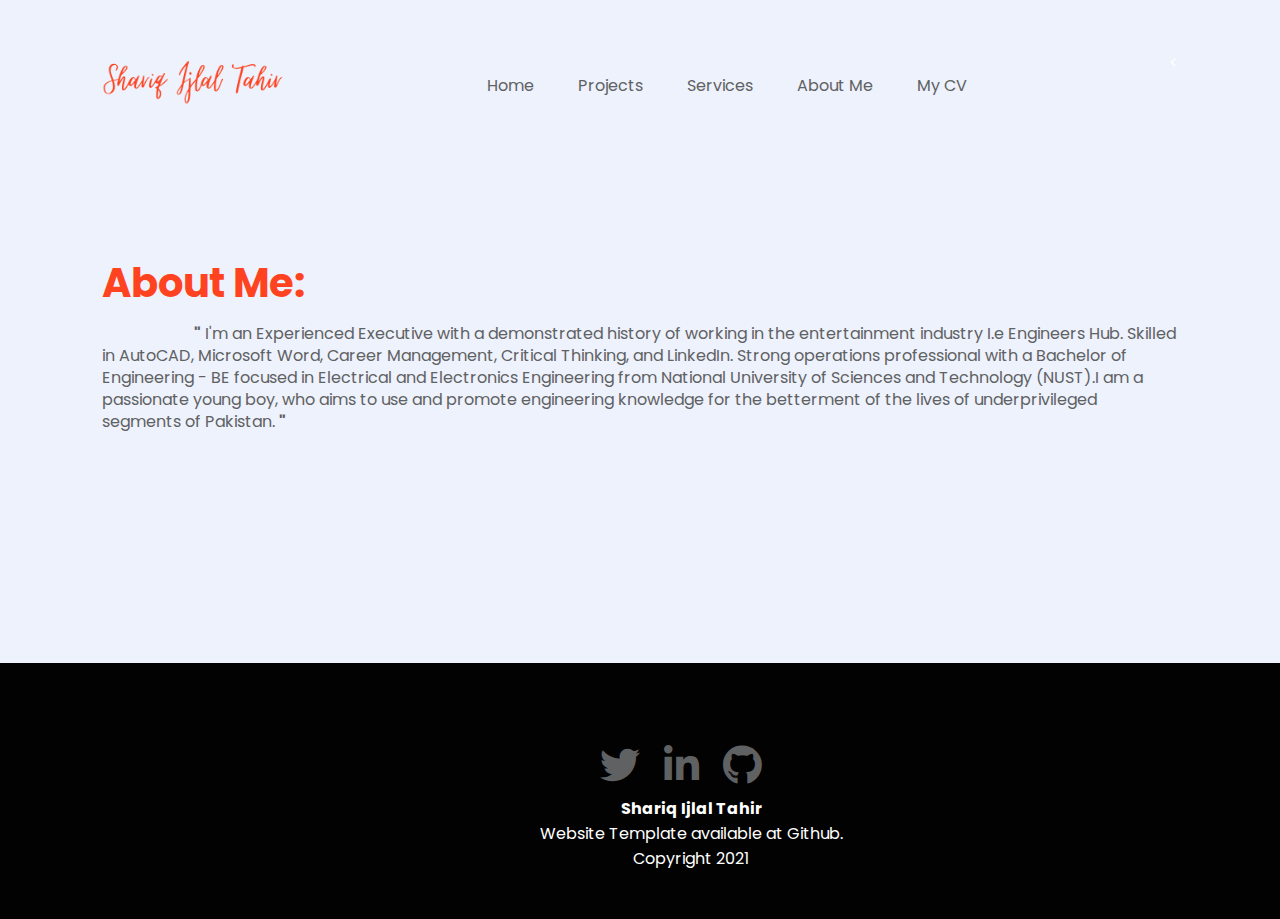
<file: about.html>
<!DOCTYPE html>
<html lang="en">
<head>
    <meta name="description" content="Page Description Here"/>
    <meta http-equiv="Content-Type" content="text/html"; charset="utf-8"/>
    <meta name="viewport" content="width=device-width, initial-scale=1"/>
    <meta charset="UTF-8">
    <meta name="viewport" content="width=device-width, initial-scale=1"/>
    <title>About Me</title>
    <!----CSS link----->
    <link rel="stylesheet" href="style.css">
    <!----Fontawesome CDN Link----->
    <link rel="stylesheet" href="https://pro.fontawesome.com/releases/v5.10.0/css/all.css">
</head>
<body>

    <div class="hero">
        <nav>
            <img src="./img/logo2.2.png" class="logo">
            <ul id="menuList">
                <li><a href="index.html">Home</a></li>
                <li><a href="Projects.html">Projects</a></li>
                <li><a href="services.html">Services</a></li>
                <li><a href="about.html">About Me</a></li>
                <li><a href="cv.html">My CV</a></li>
            </ul>
            <<img src="./img/menu-removebg-preview.png" class="btn1" onclick="togglemenu()">
        </nav>
        <div class="info">
            <h1><span>About Me:</span></h1>
            <h1></h1>
            <p>&nbsp;&nbsp;&nbsp;&nbsp;&nbsp;&nbsp;&nbsp;&nbsp;&nbsp;&nbsp;&nbsp;&nbsp;&nbsp;&nbsp;&nbsp;&nbsp;&nbsp;&nbsp;&nbsp;&nbsp;&nbsp;&nbsp;&nbsp;<strong>"</strong> I'm an Experienced Executive with a demonstrated history of working in the entertainment industry I.e Engineers Hub. Skilled in AutoCAD, Microsoft Word, Career Management, Critical Thinking, and LinkedIn. Strong operations professional with a Bachelor of Engineering - BE focused in Electrical and Electronics Engineering from National University of Sciences and Technology (NUST).I am a passionate young boy, who aims to use and promote engineering knowledge for the betterment of the lives of underprivileged segments of Pakistan. <strong>"</strong>
            </p>
        </div>
        <br><br><br><br><br><br><br><br>
        <footer>
            <div class="social">
                <a href="https://twitter.com/IjlalShariq"><i class="fab fa-twitter"></i></a>
                <a href="https://www.linkedin.com/in/shariq-ijlal-tahir"><i class="fab fa-linkedin-in"></i></a>
                <a href="https://github.com/Shariqijlal007"><i class="fab fa-github"></i></a>
			<p><strong>Shariq Ijlal Tahir</strong></p>
            <p>Website Template available at Github.</p>
			<p>Copyright 2021</p>
            </div>  
		</footer>
        
    </div>
    <script>
        var menuList = document.getElementById("menuList");
        menuList.style.maxHeight = "0px";
        function togglemenu(){
            if(menuList.style.maxHeight == "0px")
            {
                menuList.style.maxHeight = "180px";
            }
            else
            {
                menuList.style.maxHeight = "0px";
            }
        }
    </script>
</body>
</html>
</file>
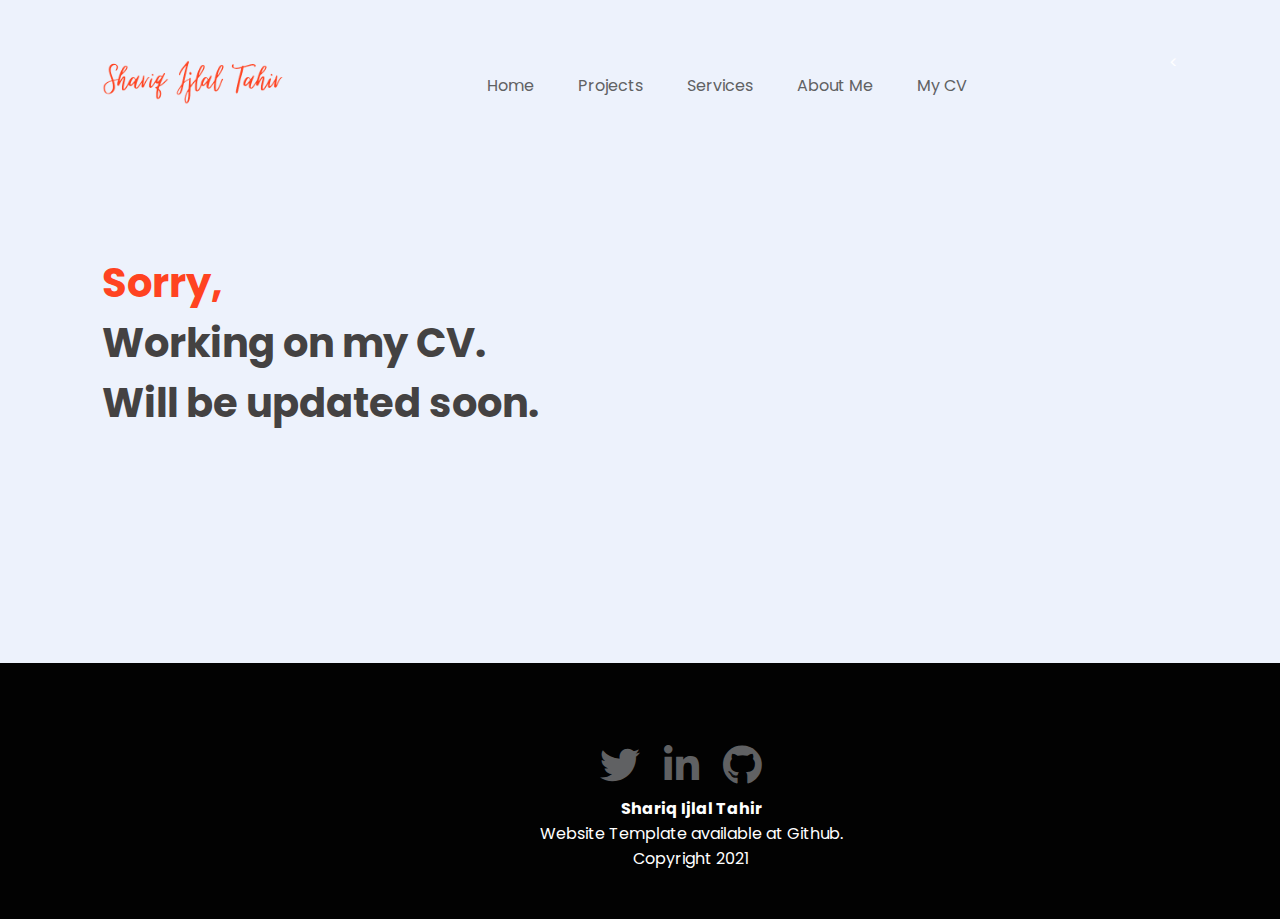
<file: cv.html>
<!DOCTYPE html>
<html lang="en">
<head>
    <meta name="description" content="Page Description Here"/>
    <meta http-equiv="Content-Type" content="text/html"; charset="utf-8"/>
    <meta name="viewport" content="width=device-width, initial-scale=1"/>
    <meta charset="UTF-8">
    <meta name="viewport" content="width=device-width, initial-scale=1"/>
    <title>My CV</title>
    <!----CSS link----->
    <link rel="stylesheet" href="style.css">
    <!----Fontawesome CDN Link----->
    <link rel="stylesheet" href="https://pro.fontawesome.com/releases/v5.10.0/css/all.css">
</head>
<body>

    <div class="hero">
        <nav>
            <img src="./img/logo2.2.png" class="logo">
            <ul id="menuList">
                <li><a href="index.html">Home</a></li>
                <li><a href="Projects.html">Projects</a></li>
                <li><a href="services.html">Services</a></li>
                <li><a href="about.html">About Me</a></li>
                <li><a href="cv.html">My CV</a></li>
            </ul>
            <<img src="./img/menu-removebg-preview.png" class="btn1" onclick="togglemenu()">
        </nav>
        <div class="info">
            <h1><span>Sorry,</span></h1>
            <h1>Working on my CV.<br> Will be updated soon.</h1>
            <p></p>
        </div>
        <br><br><br><br><br><br><br><br>
        <footer>
            <div class="social">
                <a href="https://twitter.com/IjlalShariq"><i class="fab fa-twitter"></i></a>
                <a href="https://www.linkedin.com/in/shariq-ijlal-tahir"><i class="fab fa-linkedin-in"></i></a>
                <a href="https://github.com/Shariqijlal007"><i class="fab fa-github"></i></a>
			<p><strong>Shariq Ijlal Tahir</strong></p>
            <p>Website Template available at Github.</p>
			<p>Copyright 2021</p>
            </div>  
		</footer>
        
    </div>
    <script>
        var menuList = document.getElementById("menuList");
        menuList.style.maxHeight = "0px";
        function togglemenu(){
            if(menuList.style.maxHeight == "0px")
            {
                menuList.style.maxHeight = "180px";
            }
            else
            {
                menuList.style.maxHeight = "0px";
            }
        }
    </script>
</body>
</html>
</file>
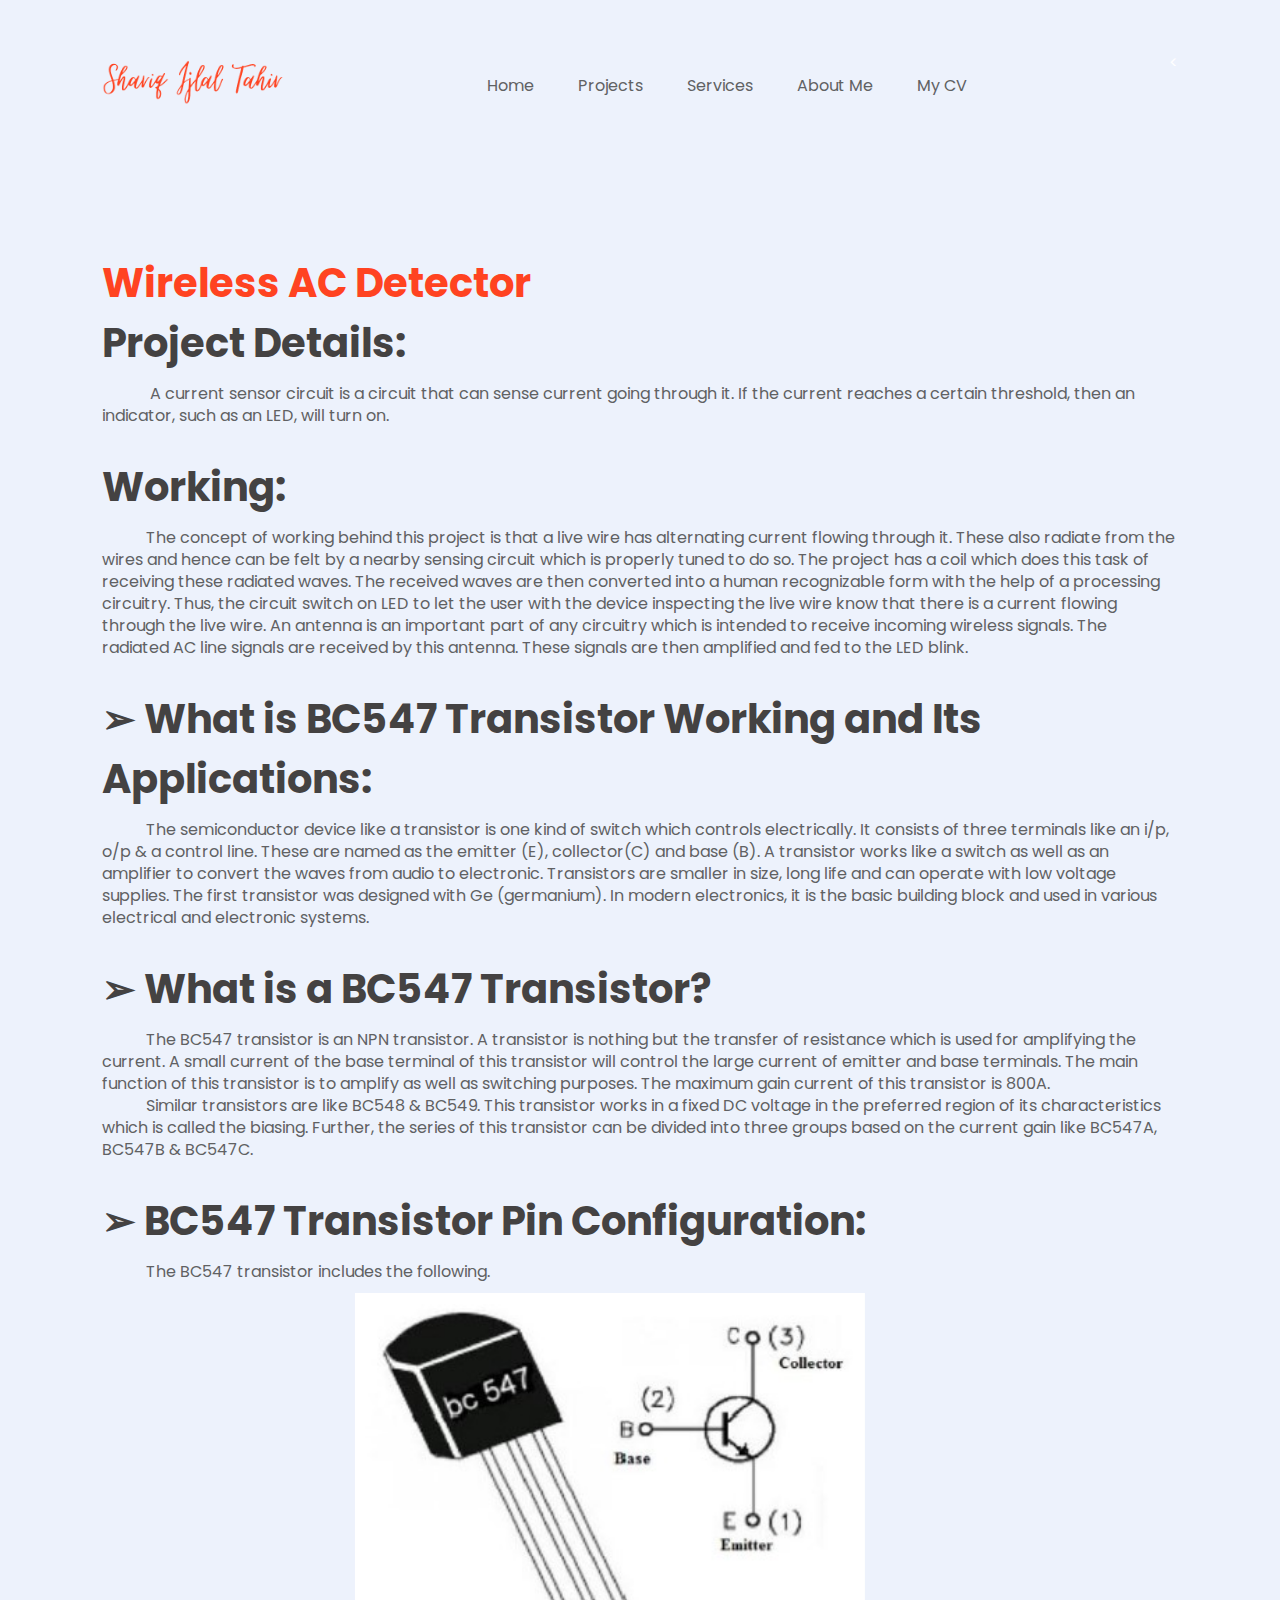
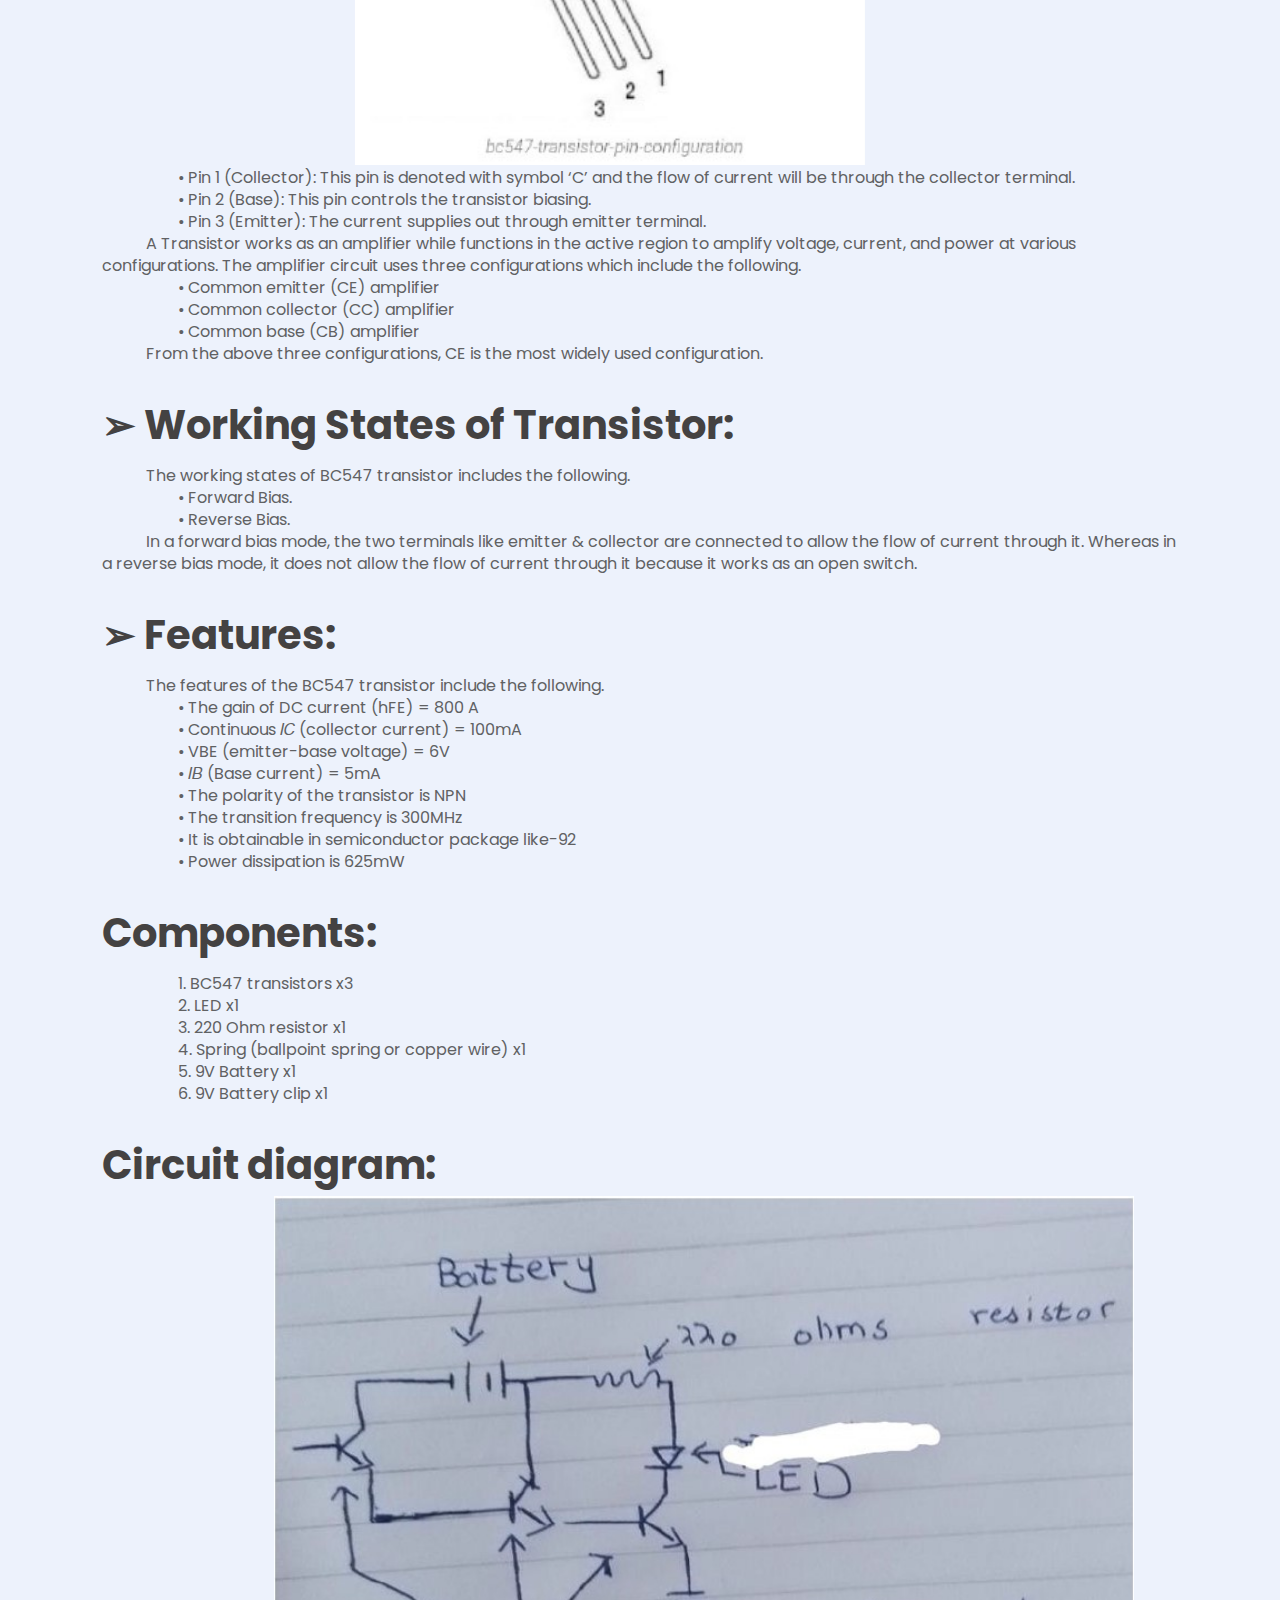
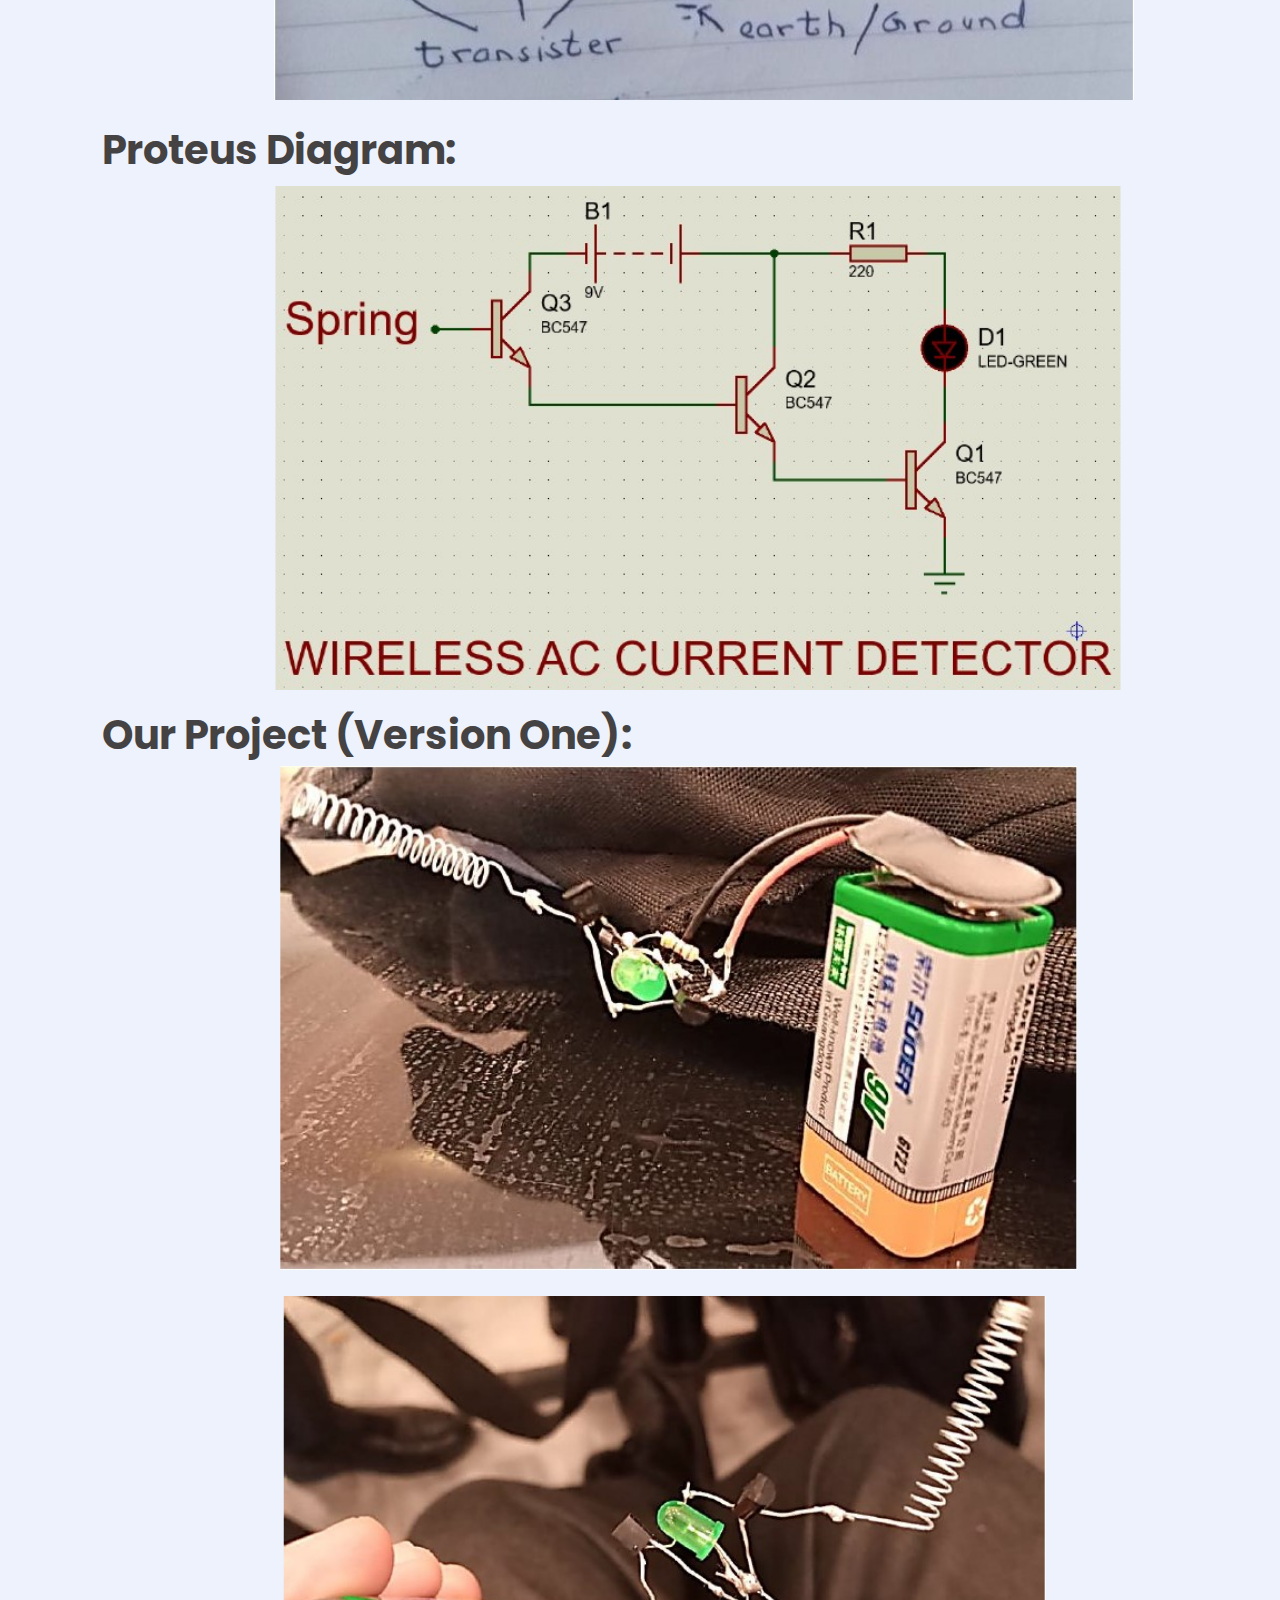
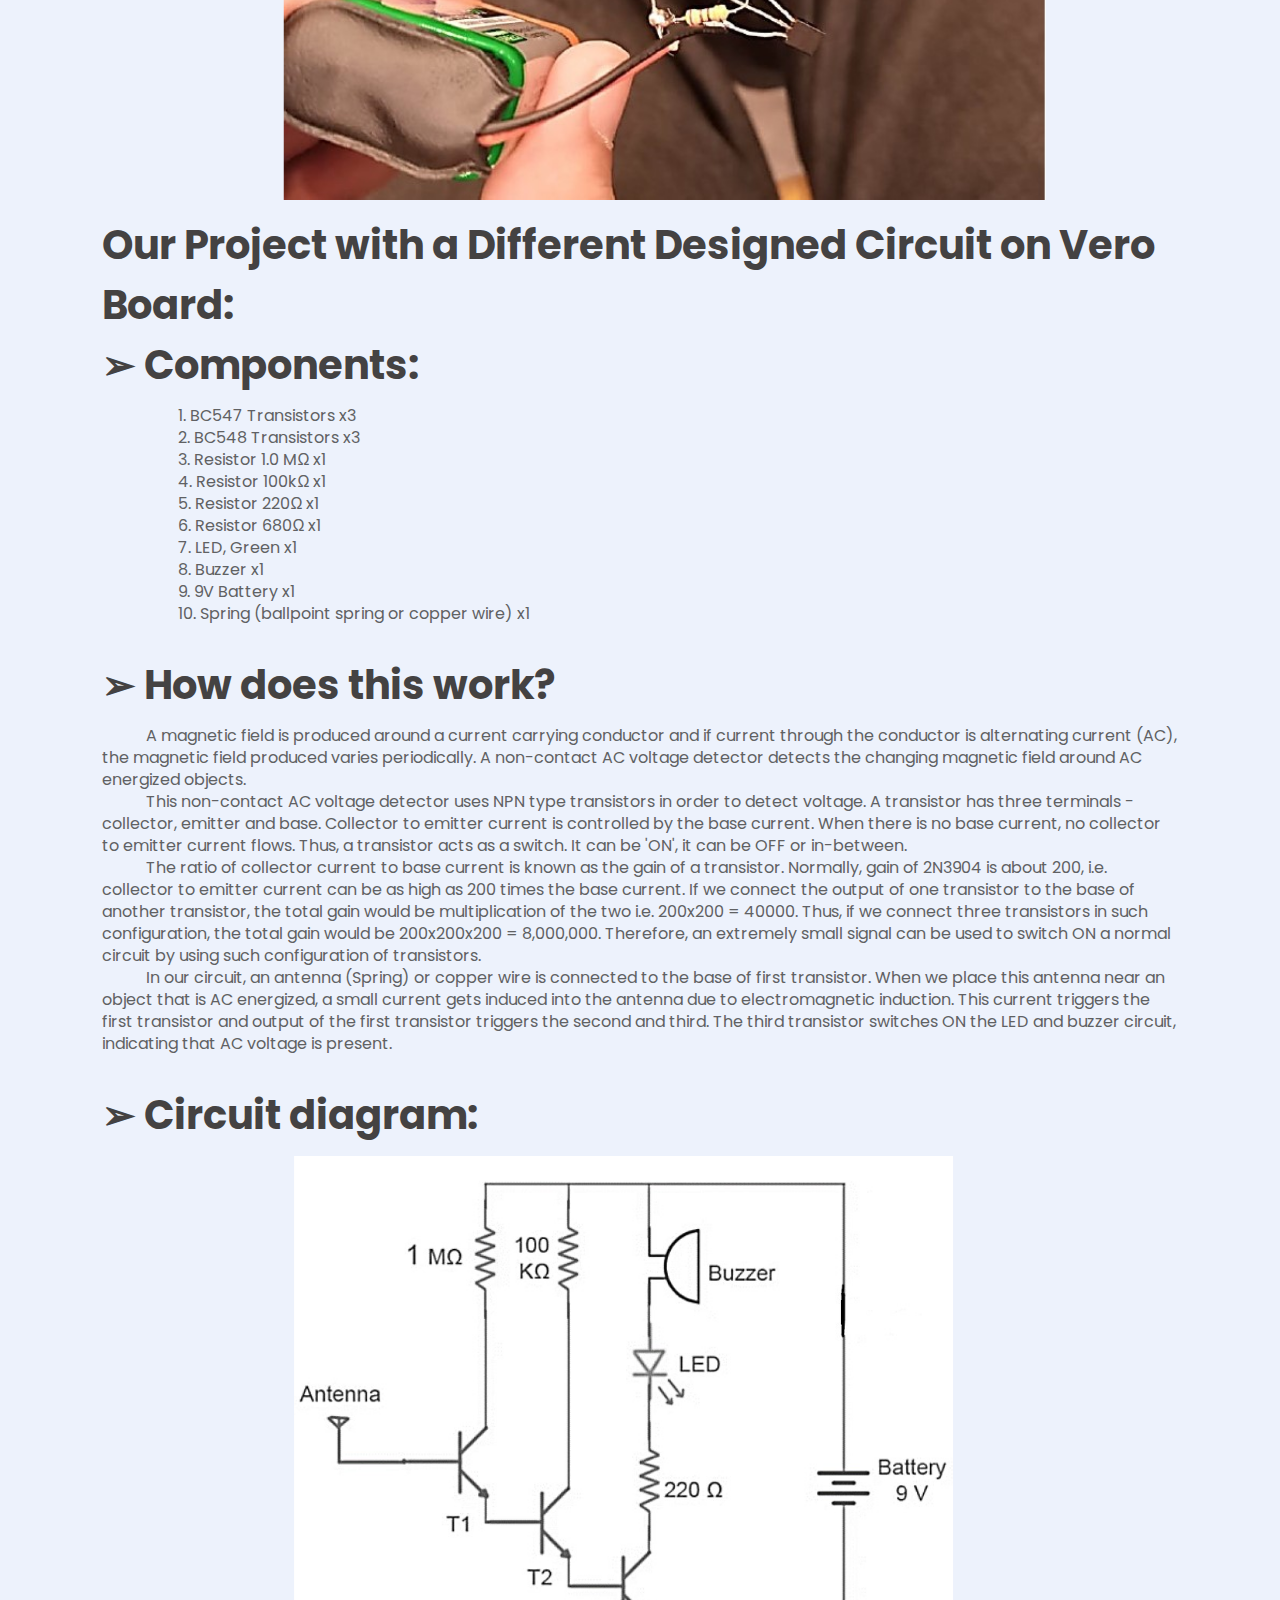
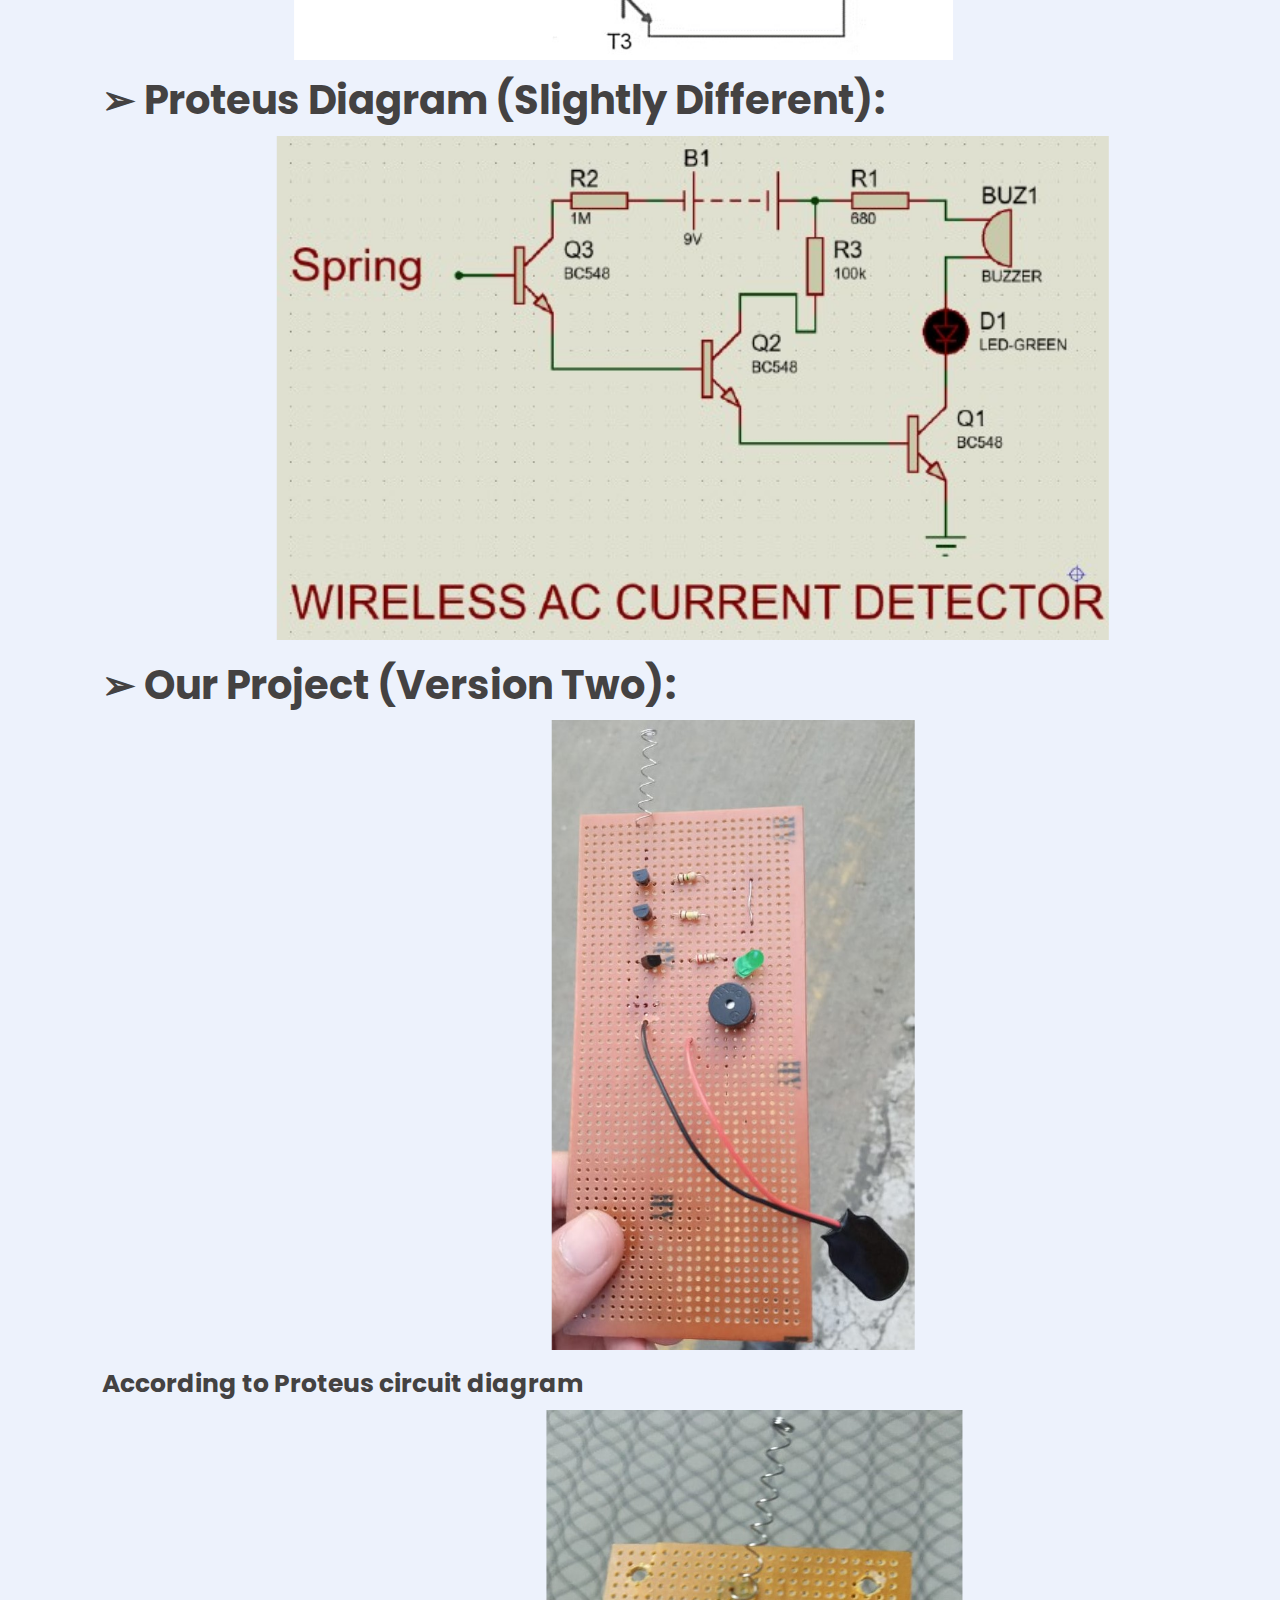
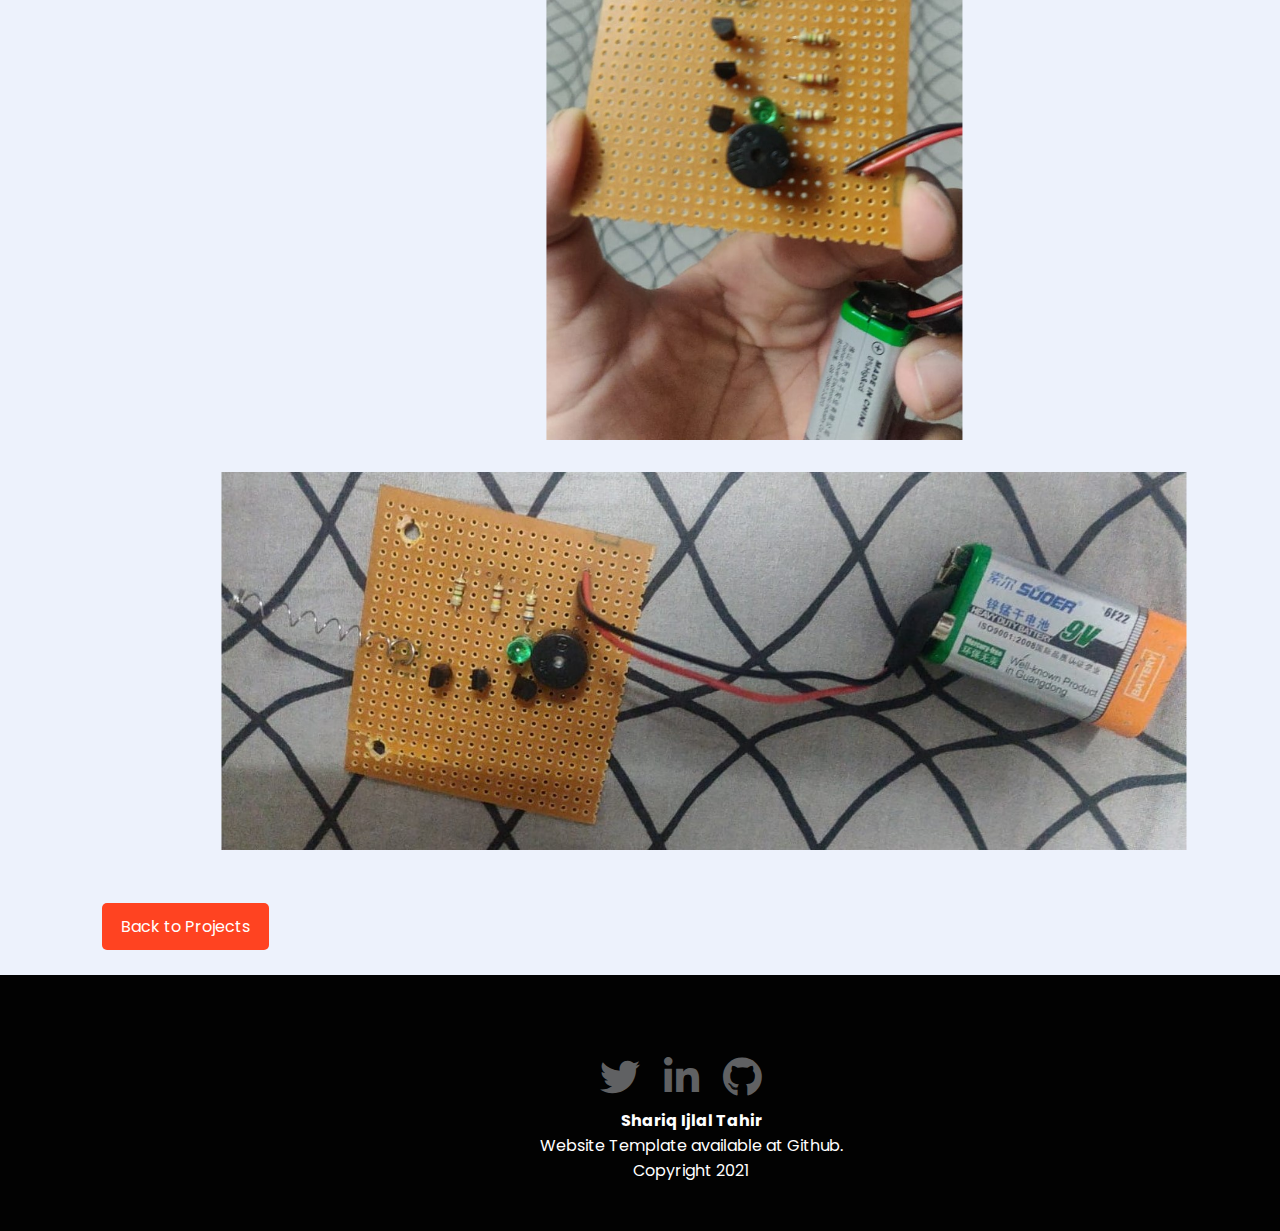
<file: details3.html>
<!DOCTYPE html>
<html lang="en">
<head>
    <meta name="description" content="Page Description Here"/>
    <meta http-equiv="Content-Type" content="text/html"; charset="utf-8"/>
    <meta name="viewport" content="width=device-width, initial-scale=1"/>
    <meta charset="UTF-8">
    <meta name="viewport" content="width=device-width, initial-scale=1"/>
    <title>Wireless AC Detector</title>
    <!----CSS link----->
    <link rel="stylesheet" href="style.css">
    <!----Fontawesome CDN Link----->
    <link rel="stylesheet" href="https://pro.fontawesome.com/releases/v5.10.0/css/all.css">
</head>
<body>

    <div class="hero">
        <nav>
            <img src="./img/logo2.2.png" class="logo">
            <ul id="menuList">
                <li><a href="index.html">Home</a></li>
                <li><a href="Projects.html">Projects</a></li>
                <li><a href="services.html">Services</a></li>
                <li><a href="about.html">About Me</a></li>
                <li><a href="cv.html">My CV</a></li>
            </ul>
            <<img src="./img/menu-removebg-preview.png" class="btn1" onclick="togglemenu()">
        </nav>
        <div class="info">
            <h1><span>Wireless AC Detector</span></h1>
            <h1>Project Details:</h1>
            <p>&nbsp; &nbsp; &nbsp; &nbsp; &nbsp; &nbsp; A current sensor circuit is a circuit that can sense current going through it. If the current reaches a certain threshold, then an indicator, such as an LED, will turn on.
            </p>
            <h1>Working:</h1>
            <p> &nbsp; &nbsp; &nbsp; &nbsp; &nbsp; &nbsp;The concept of working behind this project is that a live wire has alternating current flowing through it. These also radiate from the wires and hence can be felt by a nearby sensing circuit which is properly tuned to do so. The project has a coil which does this task of receiving these radiated waves. The received waves are then converted into a human recognizable form with the help of a processing circuitry. Thus, the circuit switch on LED to let the user with the device inspecting the live wire know that there is a current flowing through the live wire. An antenna is an important part of any circuitry which is intended to receive incoming wireless signals. The radiated AC line signals are received by this antenna. These signals are then amplified and fed to the LED blink.
            </p>
            <h1>➢ What is BC547 Transistor Working and Its Applications:</h1>
            <p>&nbsp;&nbsp; &nbsp; &nbsp; &nbsp; &nbsp; The semiconductor device like a transistor is one kind of switch which controls electrically. It consists of three terminals like an i/p, o/p & a control line. These are named as the emitter (E), collector(C) and base (B). A transistor works like a switch as well as an amplifier to convert the waves from audio to electronic. Transistors are smaller in size, long life and can operate with low voltage supplies. The first transistor was designed with Ge (germanium). In modern electronics, it is the basic building block and used in various electrical and electronic systems.
            </p>
            <h1>➢ What is a BC547 Transistor?</h1>
            <p>&nbsp;&nbsp; &nbsp; &nbsp; &nbsp; &nbsp; The BC547 transistor is an NPN transistor. A transistor is nothing but the transfer of resistance which is used for amplifying the current. A small current of the base terminal of this transistor will control the large current of emitter and base terminals. The main function of this transistor is to amplify as well as switching purposes. The maximum gain current of this transistor is 800A.<br>
                &nbsp;&nbsp; &nbsp; &nbsp; &nbsp; &nbsp; Similar transistors are like BC548 & BC549. This transistor works in a fixed DC voltage in the preferred region of its characteristics which is called the biasing. Further, the series of this transistor can be divided into three groups based on the current gain like BC547A, BC547B & BC547C.<br>
            </p>
            <h1>➢ BC547 Transistor Pin Configuration:</h1>
            <p> &nbsp;&nbsp; &nbsp; &nbsp; &nbsp; &nbsp; The BC547 transistor includes the following.<br><br><br><br><br><br><br><br><br><br><br><br><br><br><br><br><br><br><br><br><br><br><br>
                &nbsp;&nbsp;&nbsp;&nbsp;&nbsp;&nbsp;&nbsp;&nbsp;&nbsp;&nbsp;&nbsp;&nbsp;&nbsp;&nbsp;&nbsp;&nbsp;&nbsp;&nbsp; • Pin 1 (Collector): This pin is denoted with symbol ‘C’ and the flow of current will be through the collector terminal.<br>
                &nbsp;&nbsp;&nbsp;&nbsp;&nbsp;&nbsp;&nbsp;&nbsp;&nbsp;&nbsp;&nbsp;&nbsp;&nbsp;&nbsp;&nbsp;&nbsp;&nbsp;&nbsp; • Pin 2 (Base): This pin controls the transistor biasing.<br>
                &nbsp;&nbsp;&nbsp;&nbsp;&nbsp;&nbsp;&nbsp;&nbsp;&nbsp;&nbsp;&nbsp;&nbsp;&nbsp;&nbsp;&nbsp;&nbsp;&nbsp;&nbsp; • Pin 3 (Emitter): The current supplies out through emitter terminal.<br>
                &nbsp;&nbsp; &nbsp; &nbsp; &nbsp; &nbsp; A Transistor works as an amplifier while functions in the active region to amplify voltage, current, and power at various configurations. The amplifier circuit uses three configurations which include the following.<br>
                &nbsp;&nbsp;&nbsp;&nbsp;&nbsp;&nbsp;&nbsp;&nbsp;&nbsp;&nbsp;&nbsp;&nbsp;&nbsp;&nbsp;&nbsp;&nbsp;&nbsp;&nbsp; • Common emitter (CE) amplifier<br>
                &nbsp;&nbsp;&nbsp;&nbsp;&nbsp;&nbsp;&nbsp;&nbsp;&nbsp;&nbsp;&nbsp;&nbsp;&nbsp;&nbsp;&nbsp;&nbsp;&nbsp;&nbsp; • Common collector (CC) amplifier<br>
                &nbsp;&nbsp;&nbsp;&nbsp;&nbsp;&nbsp;&nbsp;&nbsp;&nbsp;&nbsp;&nbsp;&nbsp;&nbsp;&nbsp;&nbsp;&nbsp;&nbsp;&nbsp; • Common base (CB) amplifier<br>
                &nbsp;&nbsp; &nbsp; &nbsp; &nbsp; &nbsp; From the above three configurations, CE is the most widely used configuration.<br>
            </p>
            <h1>➢ Working States of Transistor:</h1>
            <p> &nbsp;&nbsp; &nbsp; &nbsp; &nbsp; &nbsp; The working states of BC547 transistor includes the following.<br>
                &nbsp;&nbsp;&nbsp;&nbsp;&nbsp;&nbsp;&nbsp;&nbsp;&nbsp;&nbsp;&nbsp;&nbsp;&nbsp;&nbsp;&nbsp;&nbsp;&nbsp;&nbsp; • Forward Bias.<br>
                &nbsp;&nbsp;&nbsp;&nbsp;&nbsp;&nbsp;&nbsp;&nbsp;&nbsp;&nbsp;&nbsp;&nbsp;&nbsp;&nbsp;&nbsp;&nbsp;&nbsp;&nbsp; • Reverse Bias.<br>
                &nbsp;&nbsp; &nbsp; &nbsp; &nbsp; &nbsp; In a forward bias mode, the two terminals like emitter & collector are connected to allow the flow of current through it. Whereas in a reverse bias mode, it does not allow the flow of current through it because it works as an open switch.<br>
            </p>
            <h1>➢ Features:</h1>
            <p> &nbsp;&nbsp; &nbsp; &nbsp; &nbsp; &nbsp; The features of the BC547 transistor include the following.<br>
                &nbsp;&nbsp;&nbsp;&nbsp;&nbsp;&nbsp;&nbsp;&nbsp;&nbsp;&nbsp;&nbsp;&nbsp;&nbsp;&nbsp;&nbsp;&nbsp;&nbsp;&nbsp; • The gain of DC current (hFE) = 800 A<br>
                &nbsp;&nbsp;&nbsp;&nbsp;&nbsp;&nbsp;&nbsp;&nbsp;&nbsp;&nbsp;&nbsp;&nbsp;&nbsp;&nbsp;&nbsp;&nbsp;&nbsp;&nbsp; • Continuous 𝐼𝐶 (collector current) = 100mA<br>
                &nbsp;&nbsp;&nbsp;&nbsp;&nbsp;&nbsp;&nbsp;&nbsp;&nbsp;&nbsp;&nbsp;&nbsp;&nbsp;&nbsp;&nbsp;&nbsp;&nbsp;&nbsp; • VBE (emitter-base voltage) = 6V<br>
                &nbsp;&nbsp;&nbsp;&nbsp;&nbsp;&nbsp;&nbsp;&nbsp;&nbsp;&nbsp;&nbsp;&nbsp;&nbsp;&nbsp;&nbsp;&nbsp;&nbsp;&nbsp; • 𝐼𝐵 (Base current) = 5mA<br>
                &nbsp;&nbsp;&nbsp;&nbsp;&nbsp;&nbsp;&nbsp;&nbsp;&nbsp;&nbsp;&nbsp;&nbsp;&nbsp;&nbsp;&nbsp;&nbsp;&nbsp;&nbsp; • The polarity of the transistor is NPN<br>
                &nbsp;&nbsp;&nbsp;&nbsp;&nbsp;&nbsp;&nbsp;&nbsp;&nbsp;&nbsp;&nbsp;&nbsp;&nbsp;&nbsp;&nbsp;&nbsp;&nbsp;&nbsp; • The transition frequency is 300MHz<br>
                &nbsp;&nbsp;&nbsp;&nbsp;&nbsp;&nbsp;&nbsp;&nbsp;&nbsp;&nbsp;&nbsp;&nbsp;&nbsp;&nbsp;&nbsp;&nbsp;&nbsp;&nbsp; • It is obtainable in semiconductor package like-92<br>
                &nbsp;&nbsp;&nbsp;&nbsp;&nbsp;&nbsp;&nbsp;&nbsp;&nbsp;&nbsp;&nbsp;&nbsp;&nbsp;&nbsp;&nbsp;&nbsp;&nbsp;&nbsp; • Power dissipation is 625mW<br>
            </p>
            <h1>Components:</h1>
            <p> 
                &nbsp;&nbsp;&nbsp;&nbsp;&nbsp;&nbsp;&nbsp;&nbsp;&nbsp;&nbsp;&nbsp;&nbsp;&nbsp;&nbsp;&nbsp;&nbsp;&nbsp;&nbsp; 1. BC547 transistors x3<br>
                &nbsp;&nbsp;&nbsp;&nbsp;&nbsp;&nbsp;&nbsp;&nbsp;&nbsp;&nbsp;&nbsp;&nbsp;&nbsp;&nbsp;&nbsp;&nbsp;&nbsp;&nbsp; 2. LED x1<br>
                &nbsp;&nbsp;&nbsp;&nbsp;&nbsp;&nbsp;&nbsp;&nbsp;&nbsp;&nbsp;&nbsp;&nbsp;&nbsp;&nbsp;&nbsp;&nbsp;&nbsp;&nbsp; 3. 220 Ohm resistor x1<br>
                &nbsp;&nbsp;&nbsp;&nbsp;&nbsp;&nbsp;&nbsp;&nbsp;&nbsp;&nbsp;&nbsp;&nbsp;&nbsp;&nbsp;&nbsp;&nbsp;&nbsp;&nbsp; 4. Spring (ballpoint spring or copper wire) x1<br>
                &nbsp;&nbsp;&nbsp;&nbsp;&nbsp;&nbsp;&nbsp;&nbsp;&nbsp;&nbsp;&nbsp;&nbsp;&nbsp;&nbsp;&nbsp;&nbsp;&nbsp;&nbsp; 5. 9V Battery x1<br>
                &nbsp;&nbsp;&nbsp;&nbsp;&nbsp;&nbsp;&nbsp;&nbsp;&nbsp;&nbsp;&nbsp;&nbsp;&nbsp;&nbsp;&nbsp;&nbsp;&nbsp;&nbsp; 6. 9V Battery clip x1<br>
            </p>
            <h1>Circuit diagram:</h1>
            <br><br><br><br><br><br><br><br><br><br><br><br><br><br><br><br><br><br><br><br><br>
            <h1>Proteus Diagram:</h1>
            <br><br><br><br><br><br><br><br><br><br><br><br><br><br><br><br><br><br><br><br><br>
            <h1>Our Project (Version One):</h1>
            <br><br><br><br><br><br><br><br><br><br><br><br><br><br><br><br><br><br><br><br><br><br><br><br><br><br><br><br><br><br><br><br><br><br><br><br><br><br><br><br><br><br>
            <h1>Our Project with a Different Designed Circuit on Vero Board:</h1>
            <h1>➢ Components:</h1>
            <p> 
                &nbsp;&nbsp;&nbsp;&nbsp;&nbsp;&nbsp;&nbsp;&nbsp;&nbsp;&nbsp;&nbsp;&nbsp;&nbsp;&nbsp;&nbsp;&nbsp;&nbsp;&nbsp; 1. BC547 Transistors x3<br>
                &nbsp;&nbsp;&nbsp;&nbsp;&nbsp;&nbsp;&nbsp;&nbsp;&nbsp;&nbsp;&nbsp;&nbsp;&nbsp;&nbsp;&nbsp;&nbsp;&nbsp;&nbsp; 2. BC548 Transistors x3<br>
                &nbsp;&nbsp;&nbsp;&nbsp;&nbsp;&nbsp;&nbsp;&nbsp;&nbsp;&nbsp;&nbsp;&nbsp;&nbsp;&nbsp;&nbsp;&nbsp;&nbsp;&nbsp; 3. Resistor 1.0 MΩ x1<br>
                &nbsp;&nbsp;&nbsp;&nbsp;&nbsp;&nbsp;&nbsp;&nbsp;&nbsp;&nbsp;&nbsp;&nbsp;&nbsp;&nbsp;&nbsp;&nbsp;&nbsp;&nbsp; 4. Resistor 100kΩ x1<br>
                &nbsp;&nbsp;&nbsp;&nbsp;&nbsp;&nbsp;&nbsp;&nbsp;&nbsp;&nbsp;&nbsp;&nbsp;&nbsp;&nbsp;&nbsp;&nbsp;&nbsp;&nbsp; 5. Resistor 220Ω x1<br>
                &nbsp;&nbsp;&nbsp;&nbsp;&nbsp;&nbsp;&nbsp;&nbsp;&nbsp;&nbsp;&nbsp;&nbsp;&nbsp;&nbsp;&nbsp;&nbsp;&nbsp;&nbsp; 6. Resistor 680Ω x1<br>
                &nbsp;&nbsp;&nbsp;&nbsp;&nbsp;&nbsp;&nbsp;&nbsp;&nbsp;&nbsp;&nbsp;&nbsp;&nbsp;&nbsp;&nbsp;&nbsp;&nbsp;&nbsp; 7. LED, Green x1<br>
                &nbsp;&nbsp;&nbsp;&nbsp;&nbsp;&nbsp;&nbsp;&nbsp;&nbsp;&nbsp;&nbsp;&nbsp;&nbsp;&nbsp;&nbsp;&nbsp;&nbsp;&nbsp; 8. Buzzer x1<br>
                &nbsp;&nbsp;&nbsp;&nbsp;&nbsp;&nbsp;&nbsp;&nbsp;&nbsp;&nbsp;&nbsp;&nbsp;&nbsp;&nbsp;&nbsp;&nbsp;&nbsp;&nbsp; 9. 9V Battery x1<br>
                &nbsp;&nbsp;&nbsp;&nbsp;&nbsp;&nbsp;&nbsp;&nbsp;&nbsp;&nbsp;&nbsp;&nbsp;&nbsp;&nbsp;&nbsp;&nbsp;&nbsp;&nbsp; 10. Spring (ballpoint spring or copper wire) x1<br>
            </p>
            <h1>➢ How does this work?</h1>
            <p>&nbsp;&nbsp; &nbsp; &nbsp; &nbsp; &nbsp; A magnetic field is produced around a current carrying conductor and if current through the conductor is alternating current (AC), the magnetic field produced varies periodically. A non-contact AC voltage detector detects the changing magnetic field around AC energized objects.<br>
                &nbsp;&nbsp; &nbsp; &nbsp; &nbsp; &nbsp; This non-contact AC voltage detector uses NPN type transistors in order to detect voltage. A transistor has three terminals - collector, emitter and base. Collector to emitter current is controlled by the base current. When there is no base current, no collector to emitter current flows. Thus, a transistor acts as a switch. It can be 'ON', it can be OFF or in-between.<br>
                &nbsp;&nbsp; &nbsp; &nbsp; &nbsp; &nbsp; The ratio of collector current to base current is known as the gain of a transistor. Normally, gain of 2N3904 is about 200, i.e. collector to emitter current can be as high as 200 times the base current. If we connect the output of one transistor to the base of another transistor, the total gain would be multiplication of the two i.e. 200x200 = 40000. Thus, if we connect three transistors in such configuration, the total gain would be 200x200x200 = 8,000,000. Therefore, an extremely small signal can be used to switch ON a normal circuit by using such configuration of transistors.<br>
                &nbsp;&nbsp; &nbsp; &nbsp; &nbsp; &nbsp; In our circuit, an antenna (Spring) or copper wire is connected to the base of first transistor. When we place this antenna near an object that is AC energized, a small current gets induced into the antenna due to electromagnetic induction. This current triggers the first transistor and output of the first transistor triggers the second and third. The third transistor switches ON the LED and buzzer circuit, indicating that AC voltage is present.<br>
            </p>
            <h1>➢ Circuit diagram:</h1>
            <br><br><br><br><br><br><br><br><br><br><br><br><br><br><br><br><br><br><br><br><br>
            <h1>➢ Proteus Diagram (Slightly Different):</h1>
            <br><br><br><br><br><br><br><br><br><br><br><br><br><br><br><br><br><br><br><br><br>
            <h1>➢ Our Project (Version Two):</h1>
            <br><br><br><br><br><br><br><br><br><br><br><br><br><br><br><br><br><br><br><br><br><br><br><br><br><br>
            <h2>According to Proteus circuit diagram</h2>
            <br><br><br><br><br><br><br><br><br><br><br><br><br><br><br><br><br><br><br><br><br><br><br><br><br><br><br><br><br><br><br><br><br><br><br><br><br><br><br><br><br><br><br><br>
            <a href="Projects.html" class="btn">Back to Projects</a>
        </div>
        <div class="img-box13">
            <img src="./img/Transistor.jpg" class="man-img13">
        </div>
        <div class="img-box14">
            <img src="./img/diagram2.jpg" class="man-img14">
        </div>
        <div class="img-box15">
            <img src="./img/diagram3.jpg" class="man-img15">
        </div>
        <div class="img-box16">
            <img src="./img/V1.jpg" class="man-img16">
        </div>
        <div class="img-box17">
            <img src="./img/V2.jpg" class="man-img17">
        </div>
        <div class="img-box18">
            <img src="./img/V3.jpg" class="man-img18">
        </div>
        <div class="img-box19">
            <img src="./img/V4.jpg" class="man-img19">
        </div>
        <div class="img-box20">
            <img src="./img/V5.jpg" class="man-img20">
        </div>
        <div class="img-box21">
            <img src="./img/V6.jpg" class="man-img21">
        </div>
        <div class="img-box22">
            <img src="./img/V7.jpg" class="man-img22">
        </div>
        <br>
        <footer>
            <div class="social">
                <a href="https://twitter.com/IjlalShariq"><i class="fab fa-twitter"></i></a>
                <a href="https://www.linkedin.com/in/shariq-ijlal-tahir"><i class="fab fa-linkedin-in"></i></a>
                <a href="https://github.com/Shariqijlal007"><i class="fab fa-github"></i></a>
			<p><strong>Shariq Ijlal Tahir</strong></p>
            <p>Website Template available at Github.</p>
			<p>Copyright 2021</p>
            </div>  
		</footer>
        
    </div>
    <script>
        var menuList = document.getElementById("menuList");
        menuList.style.maxHeight = "0px";
        function togglemenu(){
            if(menuList.style.maxHeight == "0px")
            {
                menuList.style.maxHeight = "180px";
            }
            else
            {
                menuList.style.maxHeight = "0px";
            }
        }
    </script>
</body>
</html>
</file>
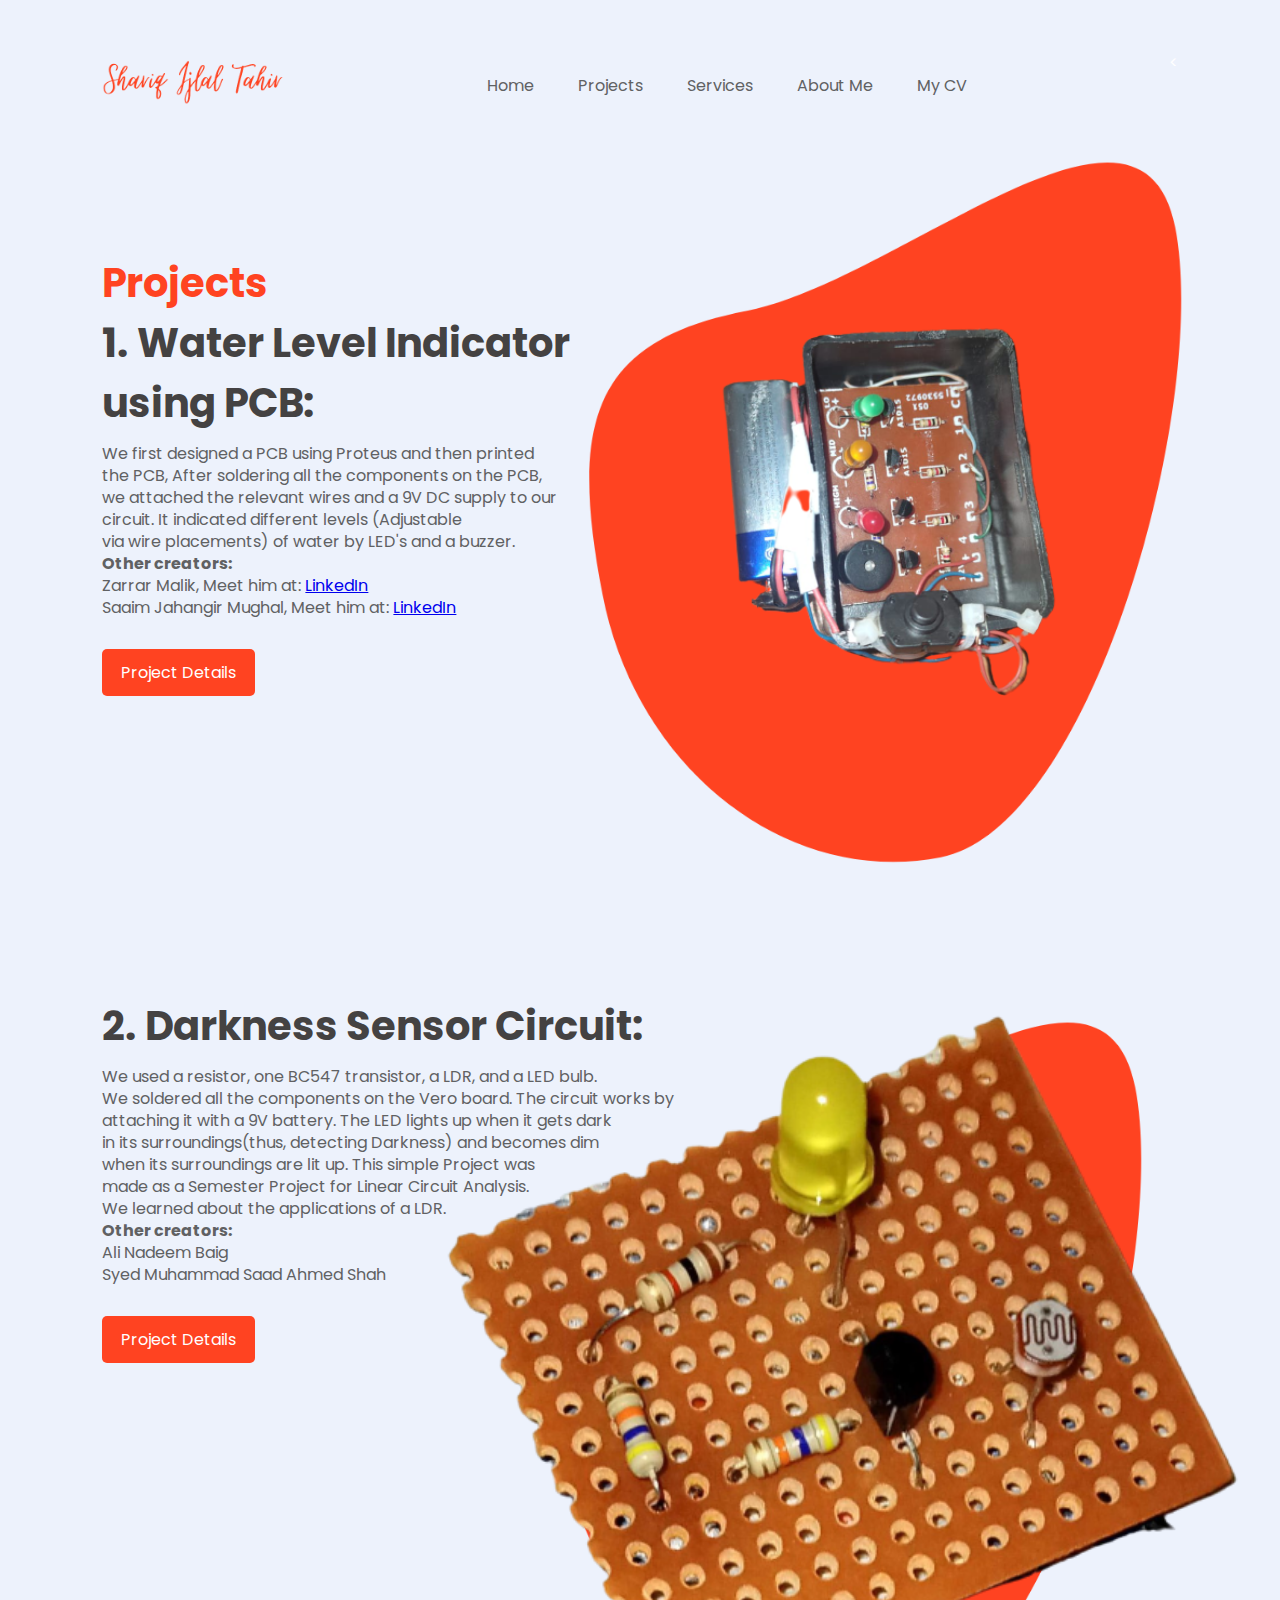
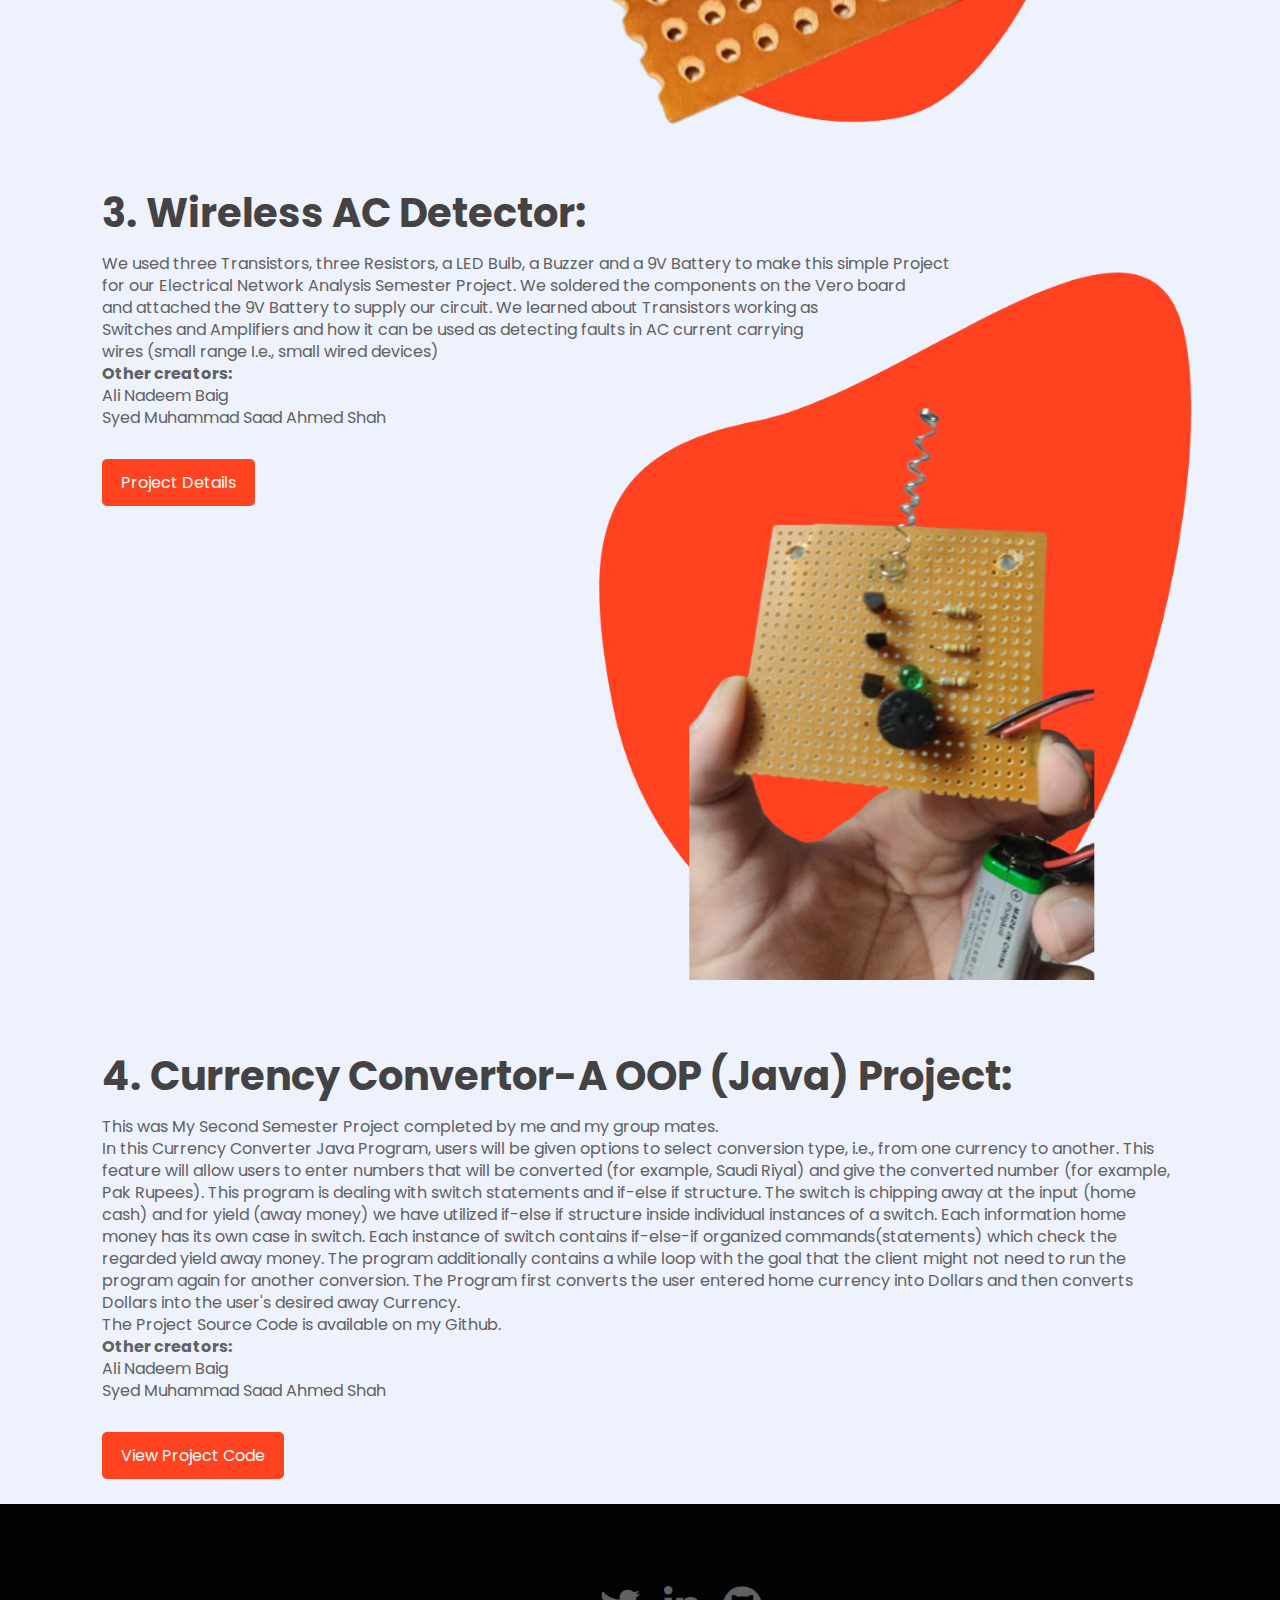
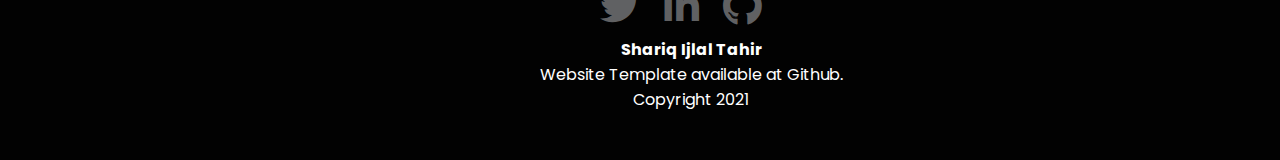
<file: projects.html>
<!DOCTYPE html>
<html lang="en">
<head>
    <meta name="description" content="Page Description Here"/>
    <meta http-equiv="Content-Type" content="text/html"; charset="utf-8"/>
    <meta name="viewport" content="width=device-width, initial-scale=1"/>
    <meta charset="UTF-8">
    <meta name="viewport" content="width=device-width, initial-scale=1"/>
    <title>Projects</title>
    <!----CSS link----->
    <link rel="stylesheet" href="style.css">
    <!----Fontawesome CDN Link----->
    <link rel="stylesheet" href="https://pro.fontawesome.com/releases/v5.10.0/css/all.css">
</head>
<body>

    <div class="hero">
        <nav>
            <img src="./img/logo2.2.png" class="logo">
            <ul id="menuList">
                <li><a href="index.html">Home</a></li>
                <li><a href="Projects.html">Projects</a></li>
                <li><a href="services.html">Services</a></li>
                <li><a href="about.html">About Me</a></li>
                <li><a href="cv.html">My CV</a></li>
            </ul>
            <<img src="./img/menu-removebg-preview.png" class="btn1" onclick="togglemenu()">
        </nav>
        <div class="info">
            <h1><span>Projects</span></h1>
            <h1>1. Water Level Indicator<br> using PCB:</h1>
            <p>We first designed a PCB using Proteus and then printed <br> the PCB, After soldering all the components on the PCB, <br> we attached the relevant wires and a 9V DC supply to our <br> circuit. It indicated different levels (Adjustable <br> via wire placements) of water by LED's and a buzzer. <br><strong>Other creators:</strong><br>Zarrar Malik, Meet him at:
            <a href="https://www.linkedin.com/in/zarrar-malik-97a58b190">LinkedIn</a>
            <br>Saaim Jahangir Mughal, Meet him at:
            <a href="https://www.linkedin.com/in/saaim-jahangir-mughal-3a5b2b20a">LinkedIn</a>
            </p>
            <a href="details1.html" class="btn">Project Details</a>
            <h1><br><br><br><br><br>2. Darkness Sensor Circuit:</h1>
            <p>We used a resistor, one BC547 transistor, a LDR, and a LED bulb.<br> We soldered all the components on the Vero board. The circuit works by<br> attaching it with a 9V battery. The LED lights up when it gets dark<br> in its surroundings(thus, detecting Darkness) and becomes dim<br> when its surroundings are lit up.
                This simple Project was<br> made as a Semester Project for Linear Circuit Analysis.<br>
                We learned about the applications of a LDR. <br><strong>Other creators:</strong><br>Ali Nadeem Baig<br>Syed Muhammad Saad Ahmed Shah</p>
            <a href="details2.html" class="btn">Project Details</a>
            <h1><br><br><br><br><br><br><br>3. Wireless AC Detector:</h1>
            <p>We used three Transistors, three Resistors, a LED Bulb, a Buzzer and a 9V Battery to make this simple Project<br> for our Electrical Network Analysis Semester Project. We soldered the components on the Vero board<br> and attached the 9V Battery to supply our circuit.
                We learned about Transistors working as<br> Switches and Amplifiers and how it can be used as detecting faults in AC current carrying<br> wires (small range I.e., small wired devices) <br><strong>Other creators:</strong><br>Ali Nadeem Baig<br>Syed Muhammad Saad Ahmed Shah</p>
            <a href="details3.html" class="btn">Project Details</a>
            <h1><br><br><br><br><br><br><br><br><br>4. Currency Convertor-A OOP (Java) Project:</h1>
            <p>This was My Second Semester Project completed by me and my group mates.<br>
                In this Currency Converter Java Program, users will be given options to select conversion type, i.e., from one currency to another. This feature will allow users to enter numbers that will be converted (for example, Saudi Riyal) and give the converted number (for example, Pak Rupees). This program is dealing with switch statements and if-else if structure. The switch is chipping away at the input (home cash) and for yield (away money) we have utilized if-else if structure inside individual instances of a switch. Each information home money has its own case in switch. Each instance of switch contains if-else-if organized commands(statements) which check the regarded yield away money. The program additionally contains a while loop with the goal that the client might not need to run the program again for another conversion. The Program first converts the user entered home currency into Dollars and then converts Dollars into the user's desired away Currency.<br>
                The Project Source Code is available on my Github. <br><strong>Other creators:</strong><br>Ali Nadeem Baig<br>Syed Muhammad Saad Ahmed Shah</p>
            <a href="https://github.com/Shariqijlal007/2ndSemesterProject-CurrencyConvertor" class="btn">View Project Code</a>
        </div>
        <div class="img-box1">
            <img src="./img/back.png" class="back-img">
            <img src="./img/Water_Level_Indicator-removebg-preview.png" class="man-img1">
        </div>
        <div class="img-box2">
            <img src="./img/back.png" class="back-img2">
            <img src="./img/Darkness_Sensor_Circuit-removebg-preview.png" class="man-img2">
        </div>
        <div class="img-box3">
            <img src="./img/back.png" class="back-img3">
            <img src="./img/Wireless AC Detector.png" class="man-img3">
        </div>
        <br>
        <footer>
            <div class="social">
                <a href="https://twitter.com/IjlalShariq"><i class="fab fa-twitter"></i></a>
                <a href="https://www.linkedin.com/in/shariq-ijlal-tahir"><i class="fab fa-linkedin-in"></i></a>
                <a href="https://github.com/Shariqijlal007"><i class="fab fa-github"></i></a>
			<p><strong>Shariq Ijlal Tahir</strong></p>
            <p>Website Template available at Github.</p>
			<p>Copyright 2021</p>
            </div>  
		</footer>
        
    </div>
    <script>
        var menuList = document.getElementById("menuList");
        menuList.style.maxHeight = "0px";
        function togglemenu(){
            if(menuList.style.maxHeight == "0px")
            {
                menuList.style.maxHeight = "180px";
            }
            else
            {
                menuList.style.maxHeight = "0px";
            }
        }
    </script>
</body>
</html>
</file>
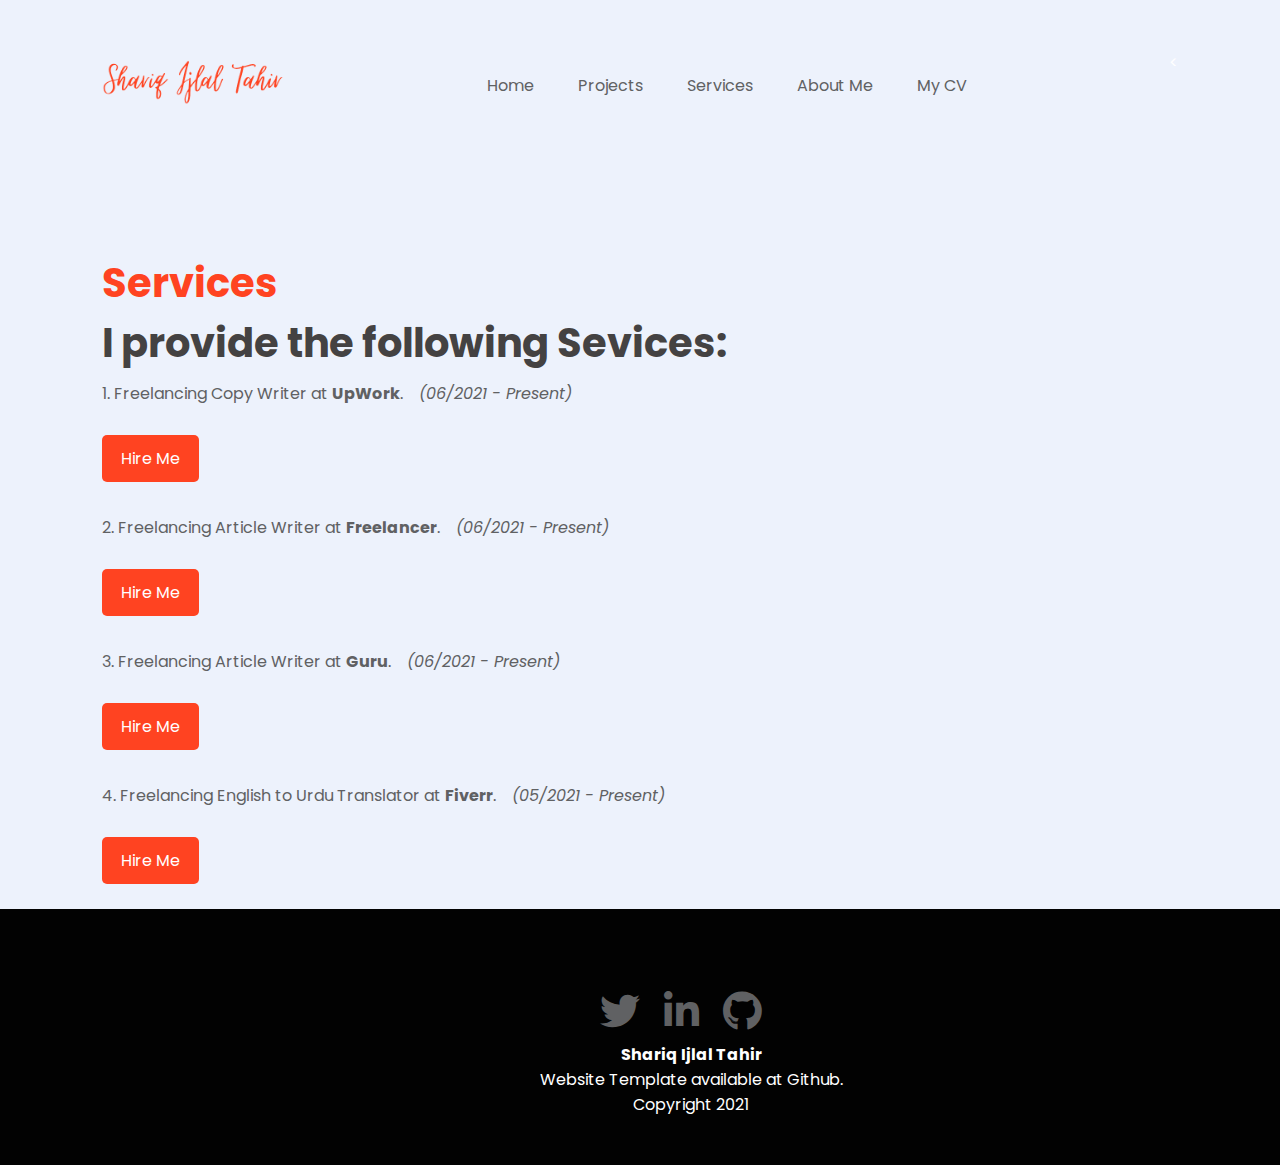
<file: services.html>
<!DOCTYPE html>
<html lang="en">
<head>
    <meta name="description" content="Page Description Here"/>
    <meta http-equiv="Content-Type" content="text/html"; charset="utf-8"/>
    <meta name="viewport" content="width=device-width, initial-scale=1"/>
    <meta charset="UTF-8">
    <meta name="viewport" content="width=device-width, initial-scale=1"/>
    <title>Services</title>
    <!----CSS link----->
    <link rel="stylesheet" href="style.css">
    <!----Fontawesome CDN Link----->
    <link rel="stylesheet" href="https://pro.fontawesome.com/releases/v5.10.0/css/all.css">
</head>
<body>

    <div class="hero">
        <nav>
            <img src="./img/logo2.2.png" class="logo">
            <ul id="menuList">
                <li><a href="index.html">Home</a></li>
                <li><a href="Projects.html">Projects</a></li>
                <li><a href="services.html">Services</a></li>
                <li><a href="about.html">About Me</a></li>
                <li><a href="cv.html">My CV</a></li>
            </ul>
            <<img src="./img/menu-removebg-preview.png" class="btn1" onclick="togglemenu()">
        </nav>
        <div class="info">
            <h1><span>Services</span></h1>
            <h1>I provide the following Sevices:</h1>
            <p>1. Freelancing Copy Writer at <strong>UpWork</strong>. &nbsp;&nbsp;&nbsp;<em>(06/2021 - Present)</em>
            </p>
            <a href="https://www.upwork.com/o/profiles/users/~018650380aa792e0e1/" class="btn">Hire Me</a>
            <br><br>
            <p>2. Freelancing Article Writer at <strong>Freelancer</strong>. &nbsp;&nbsp;&nbsp;<em>(06/2021 - Present)</em></p>
            <a href="https://www.freelancer.pk/u/shariqijlal007" class="btn">Hire Me</a>
            <br><br>
            <p>3. Freelancing Article Writer at <strong>Guru</strong>. &nbsp;&nbsp;&nbsp;<em>(06/2021 - Present)</em></p>
            <a href="https://www.guru.com/freelancers/shariq-ijlal-tahir" class="btn">Hire Me</a>
            <br><br>
            <p>4. Freelancing English to Urdu Translator at <strong>Fiverr</strong>. &nbsp;&nbsp;&nbsp;<em>(05/2021 - Present)</em></p>
            <a href="https://www.fiverr.com/share/Dw0d0A" class="btn">Hire Me</a>
        </div>
        
        <br>
        <footer>
            <div class="social">
                <a href="https://twitter.com/IjlalShariq"><i class="fab fa-twitter"></i></a>
                <a href="https://www.linkedin.com/in/shariq-ijlal-tahir"><i class="fab fa-linkedin-in"></i></a>
                <a href="https://github.com/Shariqijlal007"><i class="fab fa-github"></i></a>
			<p><strong>Shariq Ijlal Tahir</strong></p>
            <p>Website Template available at Github.</p>
			<p>Copyright 2021</p>
            </div>  
		</footer>
        
    </div>
    <script>
        var menuList = document.getElementById("menuList");
        menuList.style.maxHeight = "0px";
        function togglemenu(){
            if(menuList.style.maxHeight == "0px")
            {
                menuList.style.maxHeight = "180px";
            }
            else
            {
                menuList.style.maxHeight = "0px";
            }
        }
    </script>
</body>
</html>
</file>
<file: style.css>
@import url('https://fonts.googleapis.com/css2?family=Poppins:wght@400;500;600;700&display=swap');
body{
    background: #edf2fc;
    color: #fff;
}
*{
    margin: 0;
    padding: 0;
    box-sizing: border-box;
}
.hero{
    width: 100%;
    height: 100vh;
    background: #edf2fc;
    font-family: 'Poppins', sans-serif;
    position: relative;
}
nav{
    width: 84%;
    margin: auto;
    padding: 20px 0;
    display: flex;
    align-items: center;
    justify-content: space-between;
}
.logo{
    margin-top: 40px;
    width: 17%;
    cursor: pointer;
    display: inline-block;
    list-style: none;
}
nav ul li{
    display: inline-block;
    list-style: none;
    margin: 10px 20px;
}
nav ul li a{
    text-decoration: none;
    color: #606163;
}
nav ul li a:hover{
    color: #ff4321;
}
.btn{
    background: #ff4321;
    border-radius: 5px;
    padding: 10px 18px;
    text-decoration: none;
    color: #fff;
    display: inline-block;
    border: 1px solid transparent;
    transition: all 0.4s ease;
}
.btn:hover{
    background: transparent;
    color: #ff4321;
    border: 1px solid #ff4321;
}
.btn1{
    width: 25px;
    cursor: pointer;
    display: none;
}
.info{
    margin-left: 8%;
    margin-right: 8%;
    margin-top: 10%;
}
.info h1{
    font-size: 40px;
    color: #444242;
}
.info h2{
    font-size: 38px;
    color: #444242;
}
.info h1 span{
   color: #ff4321;
}
.info h2{
    font-size: 25px;
    color: #444242;
}
.info p{
    color: #606163;
    line-height: 22px;
    margin-top: 10px;
    margin-bottom: 30px;
}
table, th, td {
    border: 1px solid black;
    border-collapse: collapse;
  }
  th, td {
    padding: 3px;
    text-align: left;
    color: #606163;
    line-height: 22px;
    margin-top: 10px;
    margin-bottom: 30px;
  }
.img-box{
    width: 45%;
    height: 80%;
    position: absolute;
    bottom: 0;
    right: 100px;
}
.img-box img{
    height: 100%;
    position: absolute;
    left: 50%;
    bottom: 0;
    transform: translateX(-50%);
    transition: bottom 1s, left 1s;
}
.img-box:hover .back-img{
    bottom: 40px;
}
.img-box:hover .man-img{
    left: 54%;
}
.img-box4{
    width: 30%;
    height: 70%;
    position: absolute;
    top: 2150px; right: 150px;
    bottom: 0;
    right: 230px;
    margin-right: 10%;
}
.img-box4 img{
    height: 100%;
    position: absolute;
    left: 50%;
    bottom: 0;
    transform: translateX(-50%);
    transition: bottom 1s, left 1s;
}
.img-box5{
    width: 30%;
    height: 70%;
    position: absolute;
    top: 830px; right: 150px;
    bottom: 0;
    right: 730px;
    margin-right: 10%;
}
.img-box5 img{
    height: 90%;
    position: absolute;
    left: 50%;
    bottom: 0;
    transform: translateX(-10%);
    transition: bottom 1s, left 1s;
}
.img-box6{
    width: 30%;
    height: 70%;
    position: absolute;
    top: 1480px; right: 150px;
    bottom: 0;
    right: 550px;
    margin-right: 10%;
}
.img-box6 img{
    height: 90%;
    position: absolute;
    left: 50%;
    bottom: 0;
    transform: translateX(-10%);
    transition: bottom 1s, left 1s;
}
.img-box7{
    width: 30%;
    height: 70%;
    position: absolute;
    top: 3100px; right: 150px;
    bottom: 0;
    right: 230px;
    margin-right: 10%;
}
.img-box7 img{
    height: 100%;
    position: absolute;
    left: 50%;
    bottom: 0;
    transform: translateX(-50%);
    transition: bottom 1s, left 1s;
}
.img-box8{
    width: 30%;
    height: 70%;
    position: absolute;
    top: 3750px; right: 150px;
    bottom: 0;
    right: 230px;
    margin-right: 10%;
}
.img-box8 img{
    height: 100%;
    position: absolute;
    left: 50%;
    bottom: 0;
    transform: translateX(-50%);
    transition: bottom 1s, left 1s;
}
.img-box9{
    width: 30%;
    height: 70%;
    position: absolute;
    top: 4250px; right: 150px;
    bottom: 0;
    right: 230px;
    margin-right: 10%;
}
.img-box9 img{
    height: 75%;
    position: absolute;
    left: 50%;
    bottom: 0;
    transform: translateX(-50%);
    transition: bottom 1s, left 1s;
}
.img-box10{
    width: 30%;
    height: 70%;
    position: absolute;
    top: 4870px; right: 150px;
    bottom: 0;
    right: 230px;
    margin-right: 10%;
}
.img-box10 img{
    height: 75%;
    position: absolute;
    left: 50%;
    bottom: 0;
    transform: translateX(-50%);
    transition: bottom 1s, left 1s;
}
.img-box11{
    width: 30%;
    height: 70%;
    position: absolute;
    top: 900px; right: 150px;
    bottom: 0;
    right: 350px;
    margin-right: 10%;
}
.img-box11 img{
    height: 75%;
    position: absolute;
    left: 50%;
    bottom: 0;
    transform: translateX(-50%);
    transition: bottom 1s, left 1s;
}
.img-box12{
    width: 30%;
    height: 70%;
    position: absolute;
    top: 1500px; right: 150px;
    bottom: 0;
    right: 500px;
    margin-right: 10%;
}
.img-box12 img{
    height: 90%;
    position: absolute;
    left: 50%;
    bottom: 0;
    transform: translateX(-10%);
    transition: bottom 1s, left 1s;
}
.img-box13{
    width: 30%;
    height: 70%;
    position: absolute;
    top: 1135px; right: 150px;
    bottom: 0;
    right: 350px;
    margin-right: 10%;
}
.img-box13 img{
    height: 75%;
    position: absolute;
    left: 50%;
    bottom: 0;
    transform: translateX(-50%);
    transition: bottom 1s, left 1s;
}
.img-box14{
    width: 30%;
    height: 70%;
    position: absolute;
    top: 2670px; right: 150px;
    bottom: 0;
    right: 600px;
    margin-right: 10%;
}
.img-box14 img{
    height: 80%;
    position: absolute;
    left: 50%;
    bottom: 0;
    transform: translateX(-10%);
    transition: bottom 1s, left 1s;
}
.img-box15{
    width: 30%;
    height: 70%;
    position: absolute;
    top: 3260px; right: 150px;
    bottom: 0;
    right: 600px;
    margin-right: 10%;
}
.img-box15 img{
    height: 80%;
    position: absolute;
    left: 50%;
    bottom: 0;
    transform: translateX(-10%);
    transition: bottom 1s, left 1s;
}
.img-box16{
    width: 30%;
    height: 70%;
    position: absolute;
    top: 3840px; right: 150px;
    bottom: 0;
    right: 600px;
    margin-right: 10%;
}
.img-box16 img{
    height: 80%;
    position: absolute;
    left: 50%;
    bottom: 0;
    transform: translateX(-10%);
    transition: bottom 1s, left 1s;
}
.img-box17{
    width: 30%;
    height: 70%;
    position: absolute;
    top: 4370px; right: 150px;
    bottom: 0;
    right: 600px;
    margin-right: 10%;
}
.img-box17 img{
    height: 80%;
    position: absolute;
    left: 50%;
    bottom: 0;
    transform: translateX(-10%);
    transition: bottom 1s, left 1s;
}
.img-box18{
    width: 30%;
    height: 70%;
    position: absolute;
    top: 5830px; right: 150px;
    bottom: 0;
    right: 600px;
    margin-right: 10%;
}
.img-box18 img{
    height: 80%;
    position: absolute;
    left: 50%;
    bottom: 0;
    transform: translateX(-10%);
    transition: bottom 1s, left 1s;
}
.img-box19{
    width: 30%;
    height: 70%;
    position: absolute;
    top: 6410px; right: 150px;
    bottom: 0;
    right: 600px;
    margin-right: 10%;
}
.img-box19 img{
    height: 80%;
    position: absolute;
    left: 50%;
    bottom: 0;
    transform: translateX(-10%);
    transition: bottom 1s, left 1s;
}
.img-box20{
    width: 10%;
    height: 70%;
    position: absolute;
    top: 7120px; right: 150px;
    bottom: 0;
    right: 500px;
    margin-right: 10%;
}
.img-box20 img{
    height: 100%;
    position: absolute;
    left: 50%;
    bottom: 0;
    transform: translateX(-10%);
    transition: bottom 1s, left 1s;
}
.img-box21{
    width: 10%;
    height: 70%;
    position: absolute;
    top: 7810px; right: 150px;
    bottom: 0;
    right: 500px;
    margin-right: 10%;
}
.img-box21 img{
    height: 100%;
    position: absolute;
    left: 50%;
    bottom: 0;
    transform: translateX(-10%);
    transition: bottom 1s, left 1s;
}
.img-box22{
    width: 60%;
    height: 70%;
    position: absolute;
    top: 8220px; right: 150px;
    bottom: 0;
    right: 450px;
    margin-right: 10%;
}
.img-box22 img{
    height: 60%;
    position: absolute;
    left: 50%;
    bottom: 0;
    transform: translateX(-10%);
    transition: bottom 1s, left 1s;
}
.vid-box1{
    width: 30%;
    height: 70%;
    position: absolute;
    top: 5460px; right: 150px;
    bottom: 0;
    right: 230px;
    margin-right: 10%;
}
.vid-box1 video{
    height: 85%;
    position: absolute;
    left: 50%;
    bottom: 0;
    transform: translateX(-50%);
    transition: bottom 1s, left 1s;
}
.vid-box3{
    width: 30%;
    height: 70%;
    position: absolute;
    top: 2400px; right: 150px;
    bottom: 0;
    right: 300px;
    margin-right: 10%;
}
.vid-box3 video{
    height: 50%;
    position: absolute;
    left: 50%;
    bottom: 0;
    transform: translateX(-50%);
    transition: bottom 1s, left 1s;
}
.vid-box2{
    width: 30%;
    height: 70%;
    position: absolute;
    top: 2700px; right: 150px;
    bottom: 0;
    right: 300px;
    margin-right: 10%;
}
.vid-box2 video{
    height: 50%;
    position: absolute;
    left: 50%;
    bottom: 0;
    transform: translateX(-50%);
    transition: bottom 1s, left 1s;
}
.img-box1{
    width: 45%;
    height: 80%;
    position: absolute;
    top: 150px; right: 110px;
    bottom: 8000;
}
.img-box1 img{
    height: 100%;
    position: absolute;
    left: 50%;
    bottom: 0;
    transform: translateX(-50%);
    transition: bottom 1s, left 1s;
}
.img-box1:hover .back-img1{
    bottom: 40px;
}
.img-box1:hover .man-img1{
    left: 54%;
}
.img-box2{
    width: 45%;
    height: 80%;
    position: absolute;
    top: 1010px; right: 150px;
    bottom: 8000;
}
.img-box2 img{
    height: 100%;
    position: absolute;
    left: 50%;
    bottom: 0;
    transform: translateX(-50%);
    transition: bottom 1s, left 1s;
}
.img-box2:hover .back-img2{
    bottom: 40px;
}
.img-box2:hover .man-img2{
    left: 54%;
}
.img-box3{
    width: 45%;
    height: 80%;
    position: absolute;
    top: 1860px; right: 40px;
    bottom: 8000;
    right: 100px;
}
.img-box3 img{
    height: 100%;
    position: absolute;
    left: 50%;
    bottom: 0;
    transform: translateX(-50%);
    transition: bottom 1s, left 1s;
}
.img-box3:hover .back-img3{
    bottom: 40px;
}
.img-box3:hover .man-img3{
    left: 54%;
}
.social{
    margin-left: 8%;
    margin-top: 25px;
}
.social a{
    font-size: 40px;
    color: #606163;
    margin-right: 20px;
}
.social a:hover{
    color: #ff4321;
}
footer {
	background: #000000fd;
	color: rgb(255, 255, 255);
	text-align: center;
	padding: 3em 0;
}
@media only screen and (max-width:700px){
    .img-box{
        flex-direction: column-reverse;
        width: 45%;
        height: 50%;
        position: relative;
        top: 0;
        left: 100px;
    }
    .img-box img{
        flex-direction: column-reverse;
        height: 100%;
        position: absolute;
        left: 50%;
        bottom: 0;
        transform: translateX(-50%);
        transition: bottom 1s, left 1s;
    }
    nav ul{
        width:100%;
        background: #bb532a;
        position: absolute;
        top: 75px;
        right: 0;
        z-index: 2;
    }
    nav ul li{
        display:block;
        margin-top: 10px;
        margin-bottom: 10px;
    }
    nav ul li a{
        color: #fff;
    }
    .btn1{
        display: block;
    }
    #menuList{
        overflow: hidden;
        transition: 0.5s;
    }
    .img-box1{
        flex-direction: column-reverse;
        width: 45%;
        height: 50%;
        position: absolute;
        top: 730px;
        left: 100px;
    }
    .img-box1 img{
        flex-direction: column-reverse;
        height: 100%;
        position: absolute;
        left: 50%;
        bottom: 0;
        transform: translateX(-50%);
        transition: bottom 1s, left 1s;
    }
    .img-box2{
        flex-direction: column-reverse;
        width: 25%;
        height: 50%;
        position: absolute;
        top: 1650px;
        left: 130px;
    }
    .img-box2 img{
        flex-direction: column-reverse;
        height: 100%;
        position: absolute;
        left: 50%;
        bottom: 0;
        transform: translateX(-50%);
        transition: bottom 1s, left 1s;
    }
    .img-box3{
        flex-direction: column-reverse;
        width: 45%;
        height: 50%;
        position: absolute;
        top: 2700px;
        left: 100px;
    }
    .img-box3 img{
        flex-direction: column-reverse;
        height: 100%;
        position: absolute;
        left: 50%;
        bottom: 0;
        transform: translateX(-50%);
        transition: bottom 1s, left 1s;
    }
    .img-box5{
        flex-direction: column-reverse;
        width: 25%;
        height: 25%;
        position: absolute;
        top: 1400px;
        left: 140px;
    }
    .img-box5 img{
        flex-direction: column-reverse;
        height: 100%;
        position: absolute;
        left: 50%;
        bottom: 0;
        transform: translateX(-50%);
        transition: bottom 1s, left 1s;
    }
    .img-box6{
        flex-direction: column-reverse;
        width: 25%;
        height: 35%;
        position: absolute;
        top: 2100px;
        left: 145px;
    }
    .img-box6 img{
        flex-direction: column-reverse;
        height: 100%;
        position: absolute;
        left: 50%;
        bottom: 0;
        transform: translateX(-50%);
        transition: bottom 1s, left 1s;
    }
    .img-box4{
        flex-direction: column-reverse;
        width: 35%;
        height: 40%;
        position: absolute;
        top: 2350px;
        left: 125px;
    }
    .img-box4 img{
        flex-direction: column-reverse;
        height: 100%;
        position: absolute;
        left: 50%;
        bottom: 0;
        transform: translateX(-50%);
        transition: bottom 1s, left 1s;
    }
    .img-box7{
        flex-direction: column-reverse;
        width: 35%;
        height: 35%;
        position: absolute;
        top: 4000px;
        left: 120px;
    }
    .img-box7 img{
        flex-direction: column-reverse;
        height: 100%;
        position: absolute;
        left: 50%;
        bottom: 0;
        transform: translateX(-50%);
        transition: bottom 1s, left 1s;
    }
    .img-box10{
        flex-direction: column-reverse;
        width: 35%;
        height: 45%;
        position: absolute;
        top: 6100px;
        left: 120px;
    }
    .img-box10 img{
        flex-direction: column-reverse;
        height: 100%;
        position: absolute;
        left: 50%;
        bottom: 0;
        transform: translateX(-50%);
        transition: bottom 1s, left 1s;
    }
    .vid-box1{
        flex-direction: column-reverse;
        width: 50px;
        height: 500px;
        position: absolute;
        top: 6600px;
        left: 135px;
    }
    .vid-box1 video{
        flex-direction: column-reverse;
        height: 100%;
        position: absolute;
        left: 80%;
        bottom: 0;
        transform: translateX(-50%);
        transition: bottom 1s, left 1s;
    }
    .img-box9{
        flex-direction: column-reverse;
        width: 15%;
        height: 25%;
        position: absolute;
        top: 4800px;
        left: 160px;
    }
    .img-box9 img{
        flex-direction: column-reverse;
        height: 100%;
        position: absolute;
        left: 50%;
        bottom: 0;
        transform: translateX(-50%);
        transition: bottom 1s, left 1s;
    }
    .img-box8{
        flex-direction: column-reverse;
        width: 35%;
        height: 35%;
        position: absolute;
        top: 4400px;
        left: 120px;
    }
    .img-box8 img{
        flex-direction: column-reverse;
        height: 100%;
        position: absolute;
        left: 50%;
        bottom: 0;
        transform: translateX(-50%);
        transition: bottom 1s, left 1s;
    }
    .img-box11{
        flex-direction: column-reverse;
        width: 20%;
        height: 30%;
        position: absolute;
        top: 1900px;
        left: 150px;
    }
    .img-box11 img{
        flex-direction: column-reverse;
        height: 100%;
        position: absolute;
        left: 50%;
        bottom: 0;
        transform: translateX(-50%);
        transition: bottom 1s, left 1s;
    }
    .img-box12{
        flex-direction: column-reverse;
        width: 20%;
        height: 60%;
        position: absolute;
        top: 2200px;
        left: 140px;
    }
    .img-box12 img{
        flex-direction: column-reverse;
        height: 100%;
        position: absolute;
        left: 50%;
        bottom: 0;
        transform: translateX(-50%);
        transition: bottom 1s, left 1s;
    }
    .vid-box3{
        flex-direction: column-reverse;
        width: 20%;
        height: 55%;
        position: absolute;
        top: 4600px;
        left: 120px;
    }
    .vid-box3 video{
        flex-direction: column-reverse;
        height: 70%;
        position: absolute;
        left: 80%;
        bottom: 0;
        transform: translateX(-50%);
        transition: bottom 1s, left 1s;
    }
    .vid-box2{
        flex-direction: column-reverse;
        width: 10%;
        height: 45%;
        position: absolute;
        top: 4350px;
        left: 160px;
    }
    .vid-box2 video{
        flex-direction: column-reverse;
        height: 70%;
        position: absolute;
        left: 80%;
        bottom: 0;
        transform: translateX(-50%);
        transition: bottom 1s, left 1s;
    }
    .img-box13{
        flex-direction: column-reverse;
        width: 35%;
        height: 40%;
        position: absolute;
        top: 2800px;
        left: 110px;
    }
    .img-box13 img{
        flex-direction: column-reverse;
        height: 100%;
        position: absolute;
        left: 50%;
        bottom: 0;
        transform: translateX(-50%);
        transition: bottom 1s, left 1s;
    }
    .img-box14{
        flex-direction: column-reverse;
        width: 10%;
        height: 30%;
        position: absolute;
        top: 5200px;
        left: 160px;
    }
    .img-box14 img{
        flex-direction: column-reverse;
        height: 100%;
        position: absolute;
        left: 50%;
        bottom: 0;
        transform: translateX(-50%);
        transition: bottom 1s, left 1s;
    }
    .img-box15{
        flex-direction: column-reverse;
        width: 20%;
        height: 30%;
        position: absolute;
        top: 5800px;
        left: 145px;
    }
    .img-box15 img{
        flex-direction: column-reverse;
        height: 100%;
        position: absolute;
        left: 50%;
        bottom: 0;
        transform: translateX(-50%);
        transition: bottom 1s, left 1s;
    }
    .img-box16{
        flex-direction: column-reverse;
        width: 20%;
        height: 30%;
        position: absolute;
        top: 6400px;
        left: 140px;
    }
    .img-box16 img{
        flex-direction: column-reverse;
        height: 100%;
        position: absolute;
        left: 50%;
        bottom: 0;
        transform: translateX(-50%);
        transition: bottom 1s, left 1s;
    }
    .img-box17{
        flex-direction: column-reverse;
        width: 20%;
        height: 30%;
        position: absolute;
        top: 6800px;
        left: 140px;
    }
    .img-box17 img{
        flex-direction: column-reverse;
        height: 100%;
        position: absolute;
        left: 50%;
        bottom: 0;
        transform: translateX(-50%);
        transition: bottom 1s, left 1s;
    }
    .img-box18{
        flex-direction: column-reverse;
        width: 25%;
        height: 35%;
        position: absolute;
        top: 9600px;
        left: 140px;
    }
    .img-box18 img{
        flex-direction: column-reverse;
        height: 100%;
        position: absolute;
        left: 50%;
        bottom: 0;
        transform: translateX(-50%);
        transition: bottom 1s, left 1s;
    }
    .img-box19{
        flex-direction: column-reverse;
        width: 20%;
        height: 30%;
        position: absolute;
        top: 10300px;
        left: 140px;
    }
    .img-box19 img{
        flex-direction: column-reverse;
        height: 100%;
        position: absolute;
        left: 50%;
        bottom: 0;
        transform: translateX(-50%);
        transition: bottom 1s, left 1s;
    }
    .img-box20{
        flex-direction: column-reverse;
        width: 20%;
        height: 60%;
        position: absolute;
        top: 11000px;
        left: 140px;
    }
    .img-box20 img{
        flex-direction: column-reverse;
        height: 100%;
        position: absolute;
        left: 50%;
        bottom: 0;
        transform: translateX(-50%);
        transition: bottom 1s, left 1s;
    }
    .img-box21{
        flex-direction: column-reverse;
        width: 20%;
        height: 60%;
        position: absolute;
        top: 11650px;
        left: 140px;
    }
    .img-box21 img{
        flex-direction: column-reverse;
        height: 100%;
        position: absolute;
        left: 50%;
        bottom: 0;
        transform: translateX(-50%);
        transition: bottom 1s, left 1s;
    }
    .img-box22{
        flex-direction: column-reverse;
        width: 18%;
        height: 20%;
        position: absolute;
        top: 12250px;
        left: 145px;
    }
    .img-box22 img{
        flex-direction: column-reverse;
        height: 100%;
        position: absolute;
        left: 50%;
        bottom: 0;
        transform: translateX(-50%);
        transition: bottom 1s, left 1s;
    }
}
</file>
